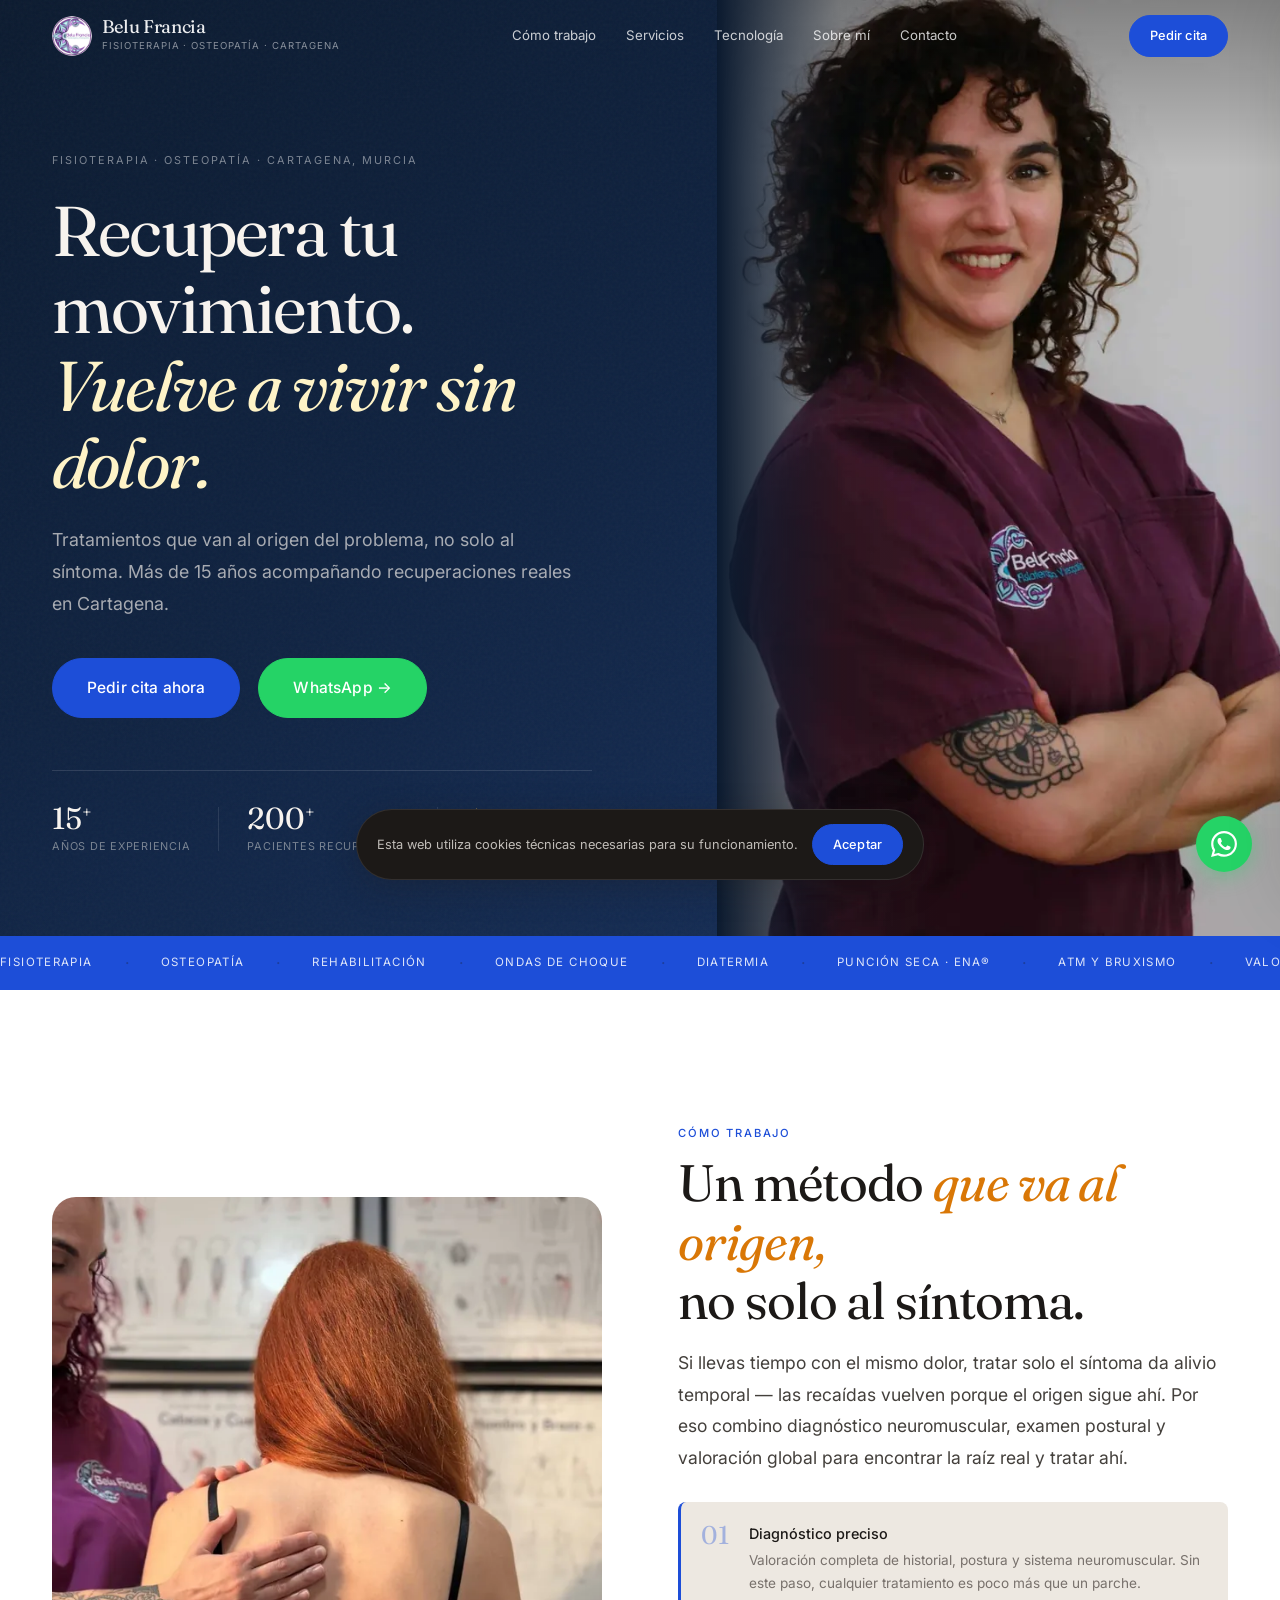
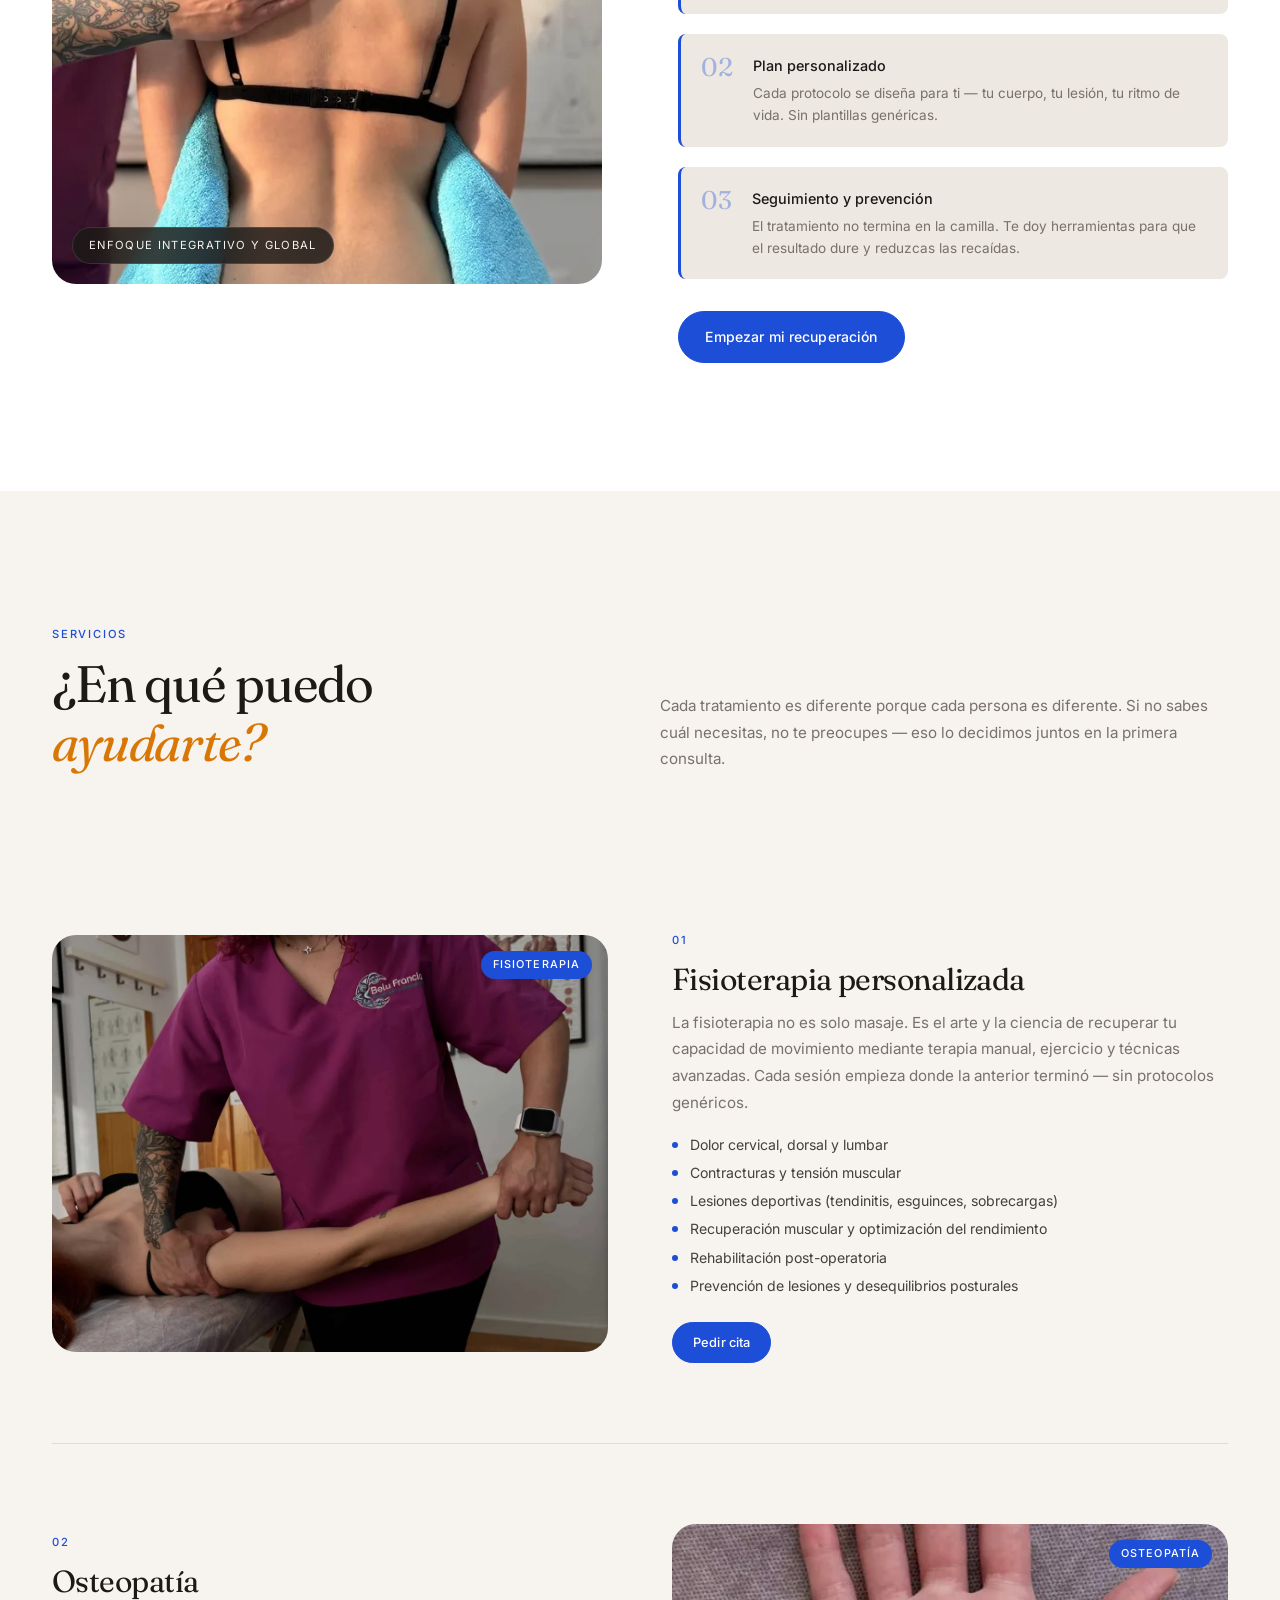
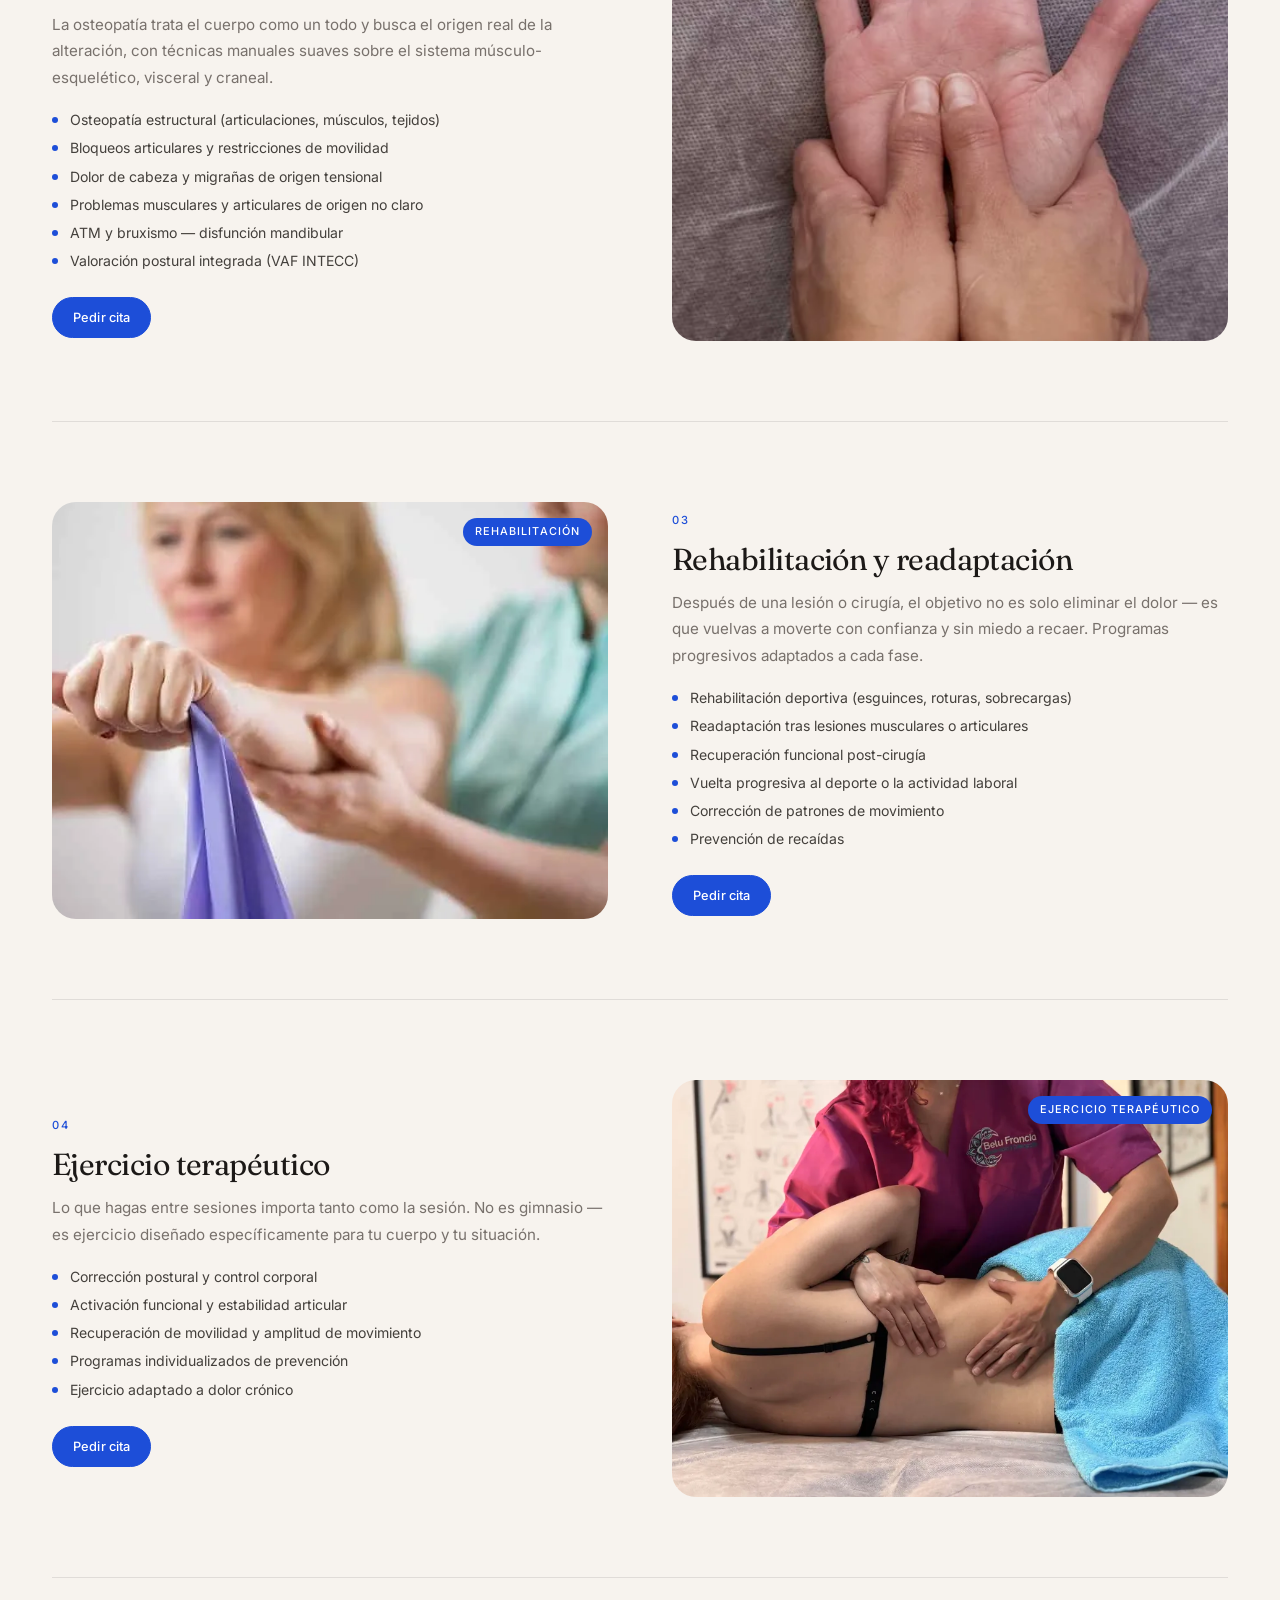
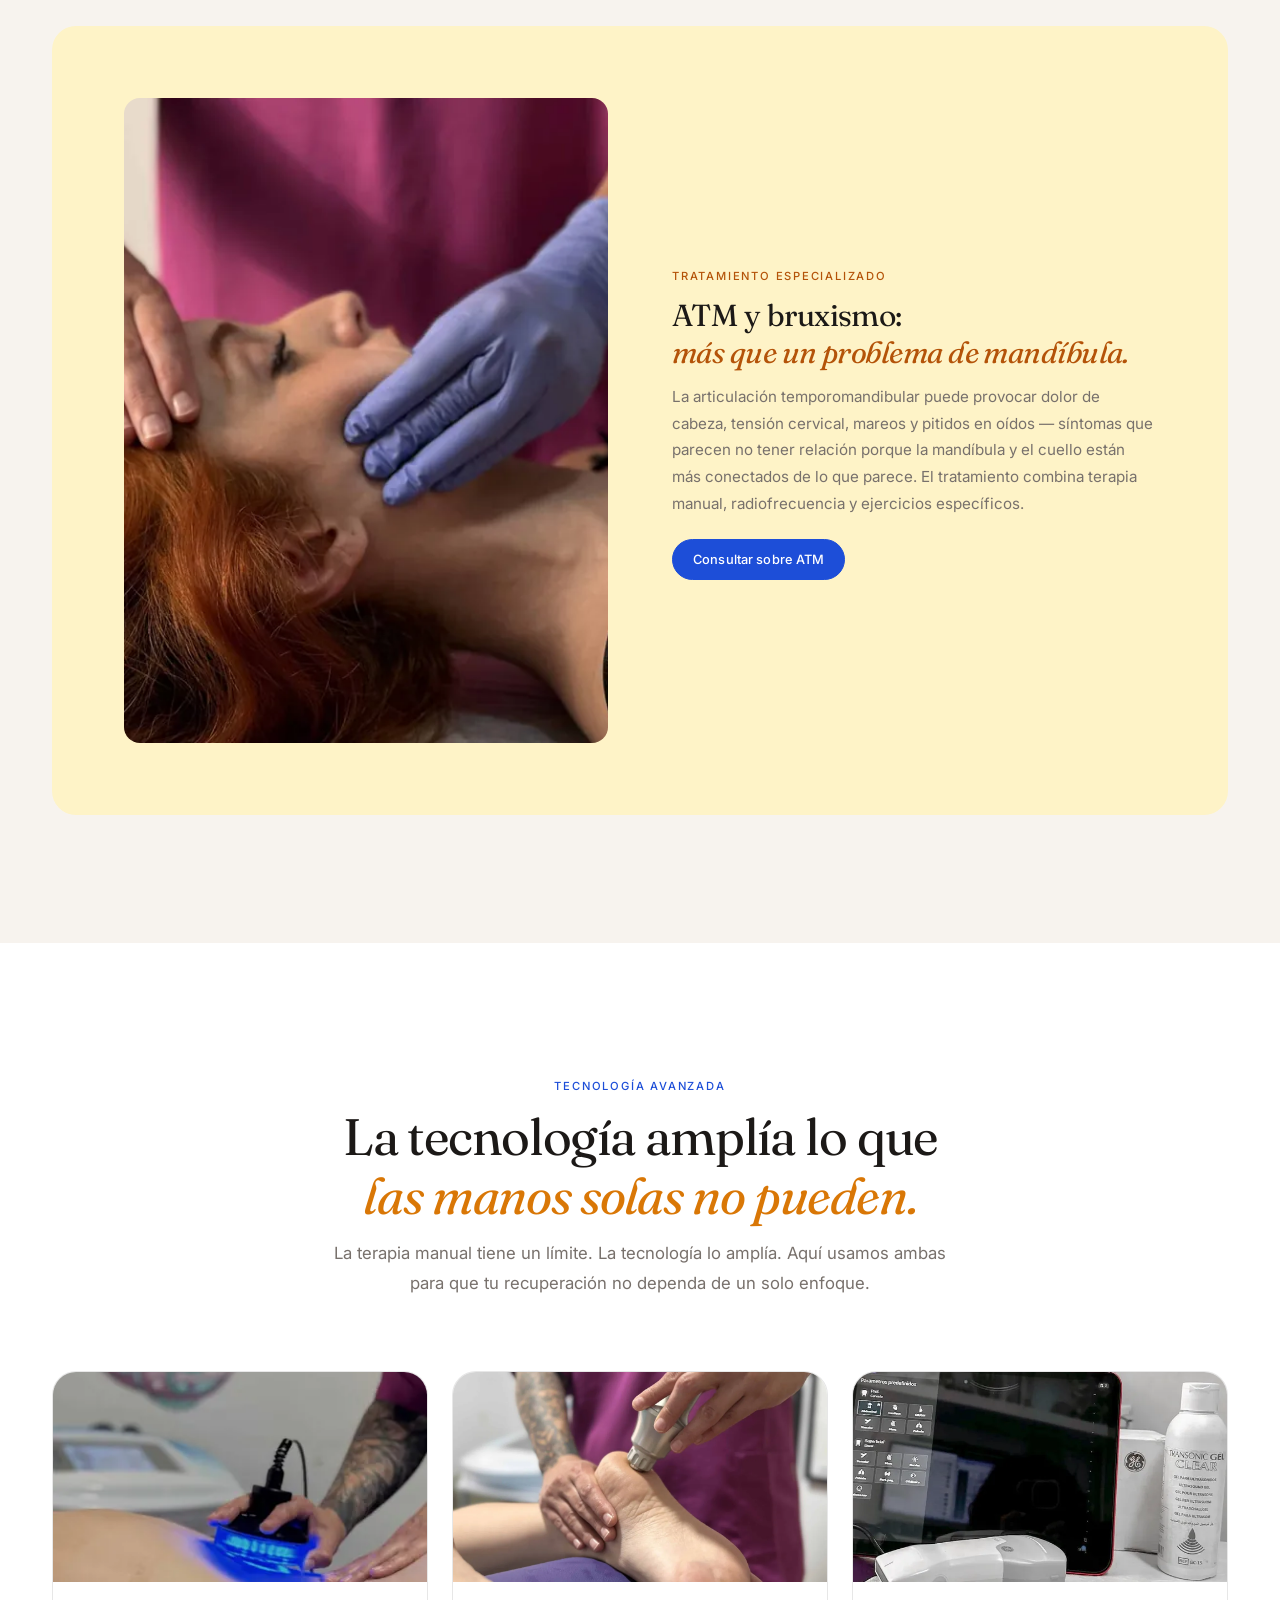
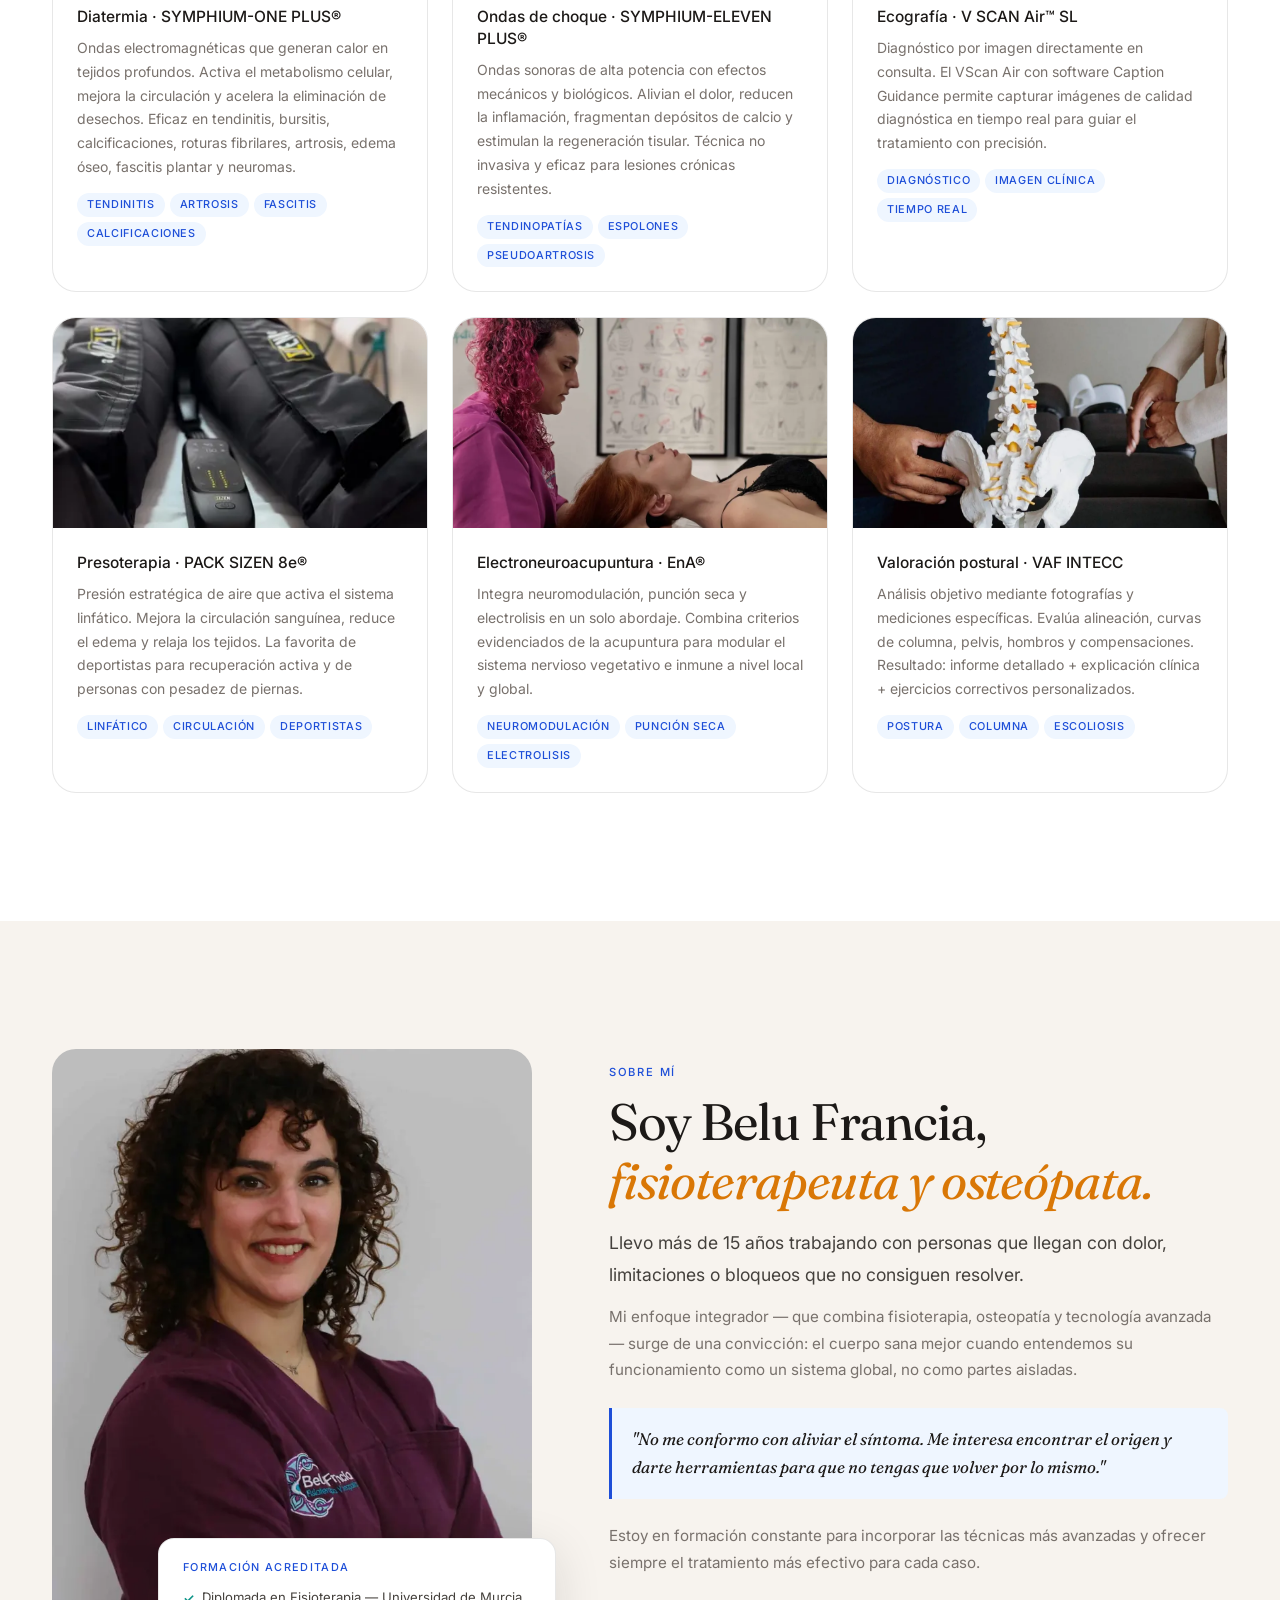
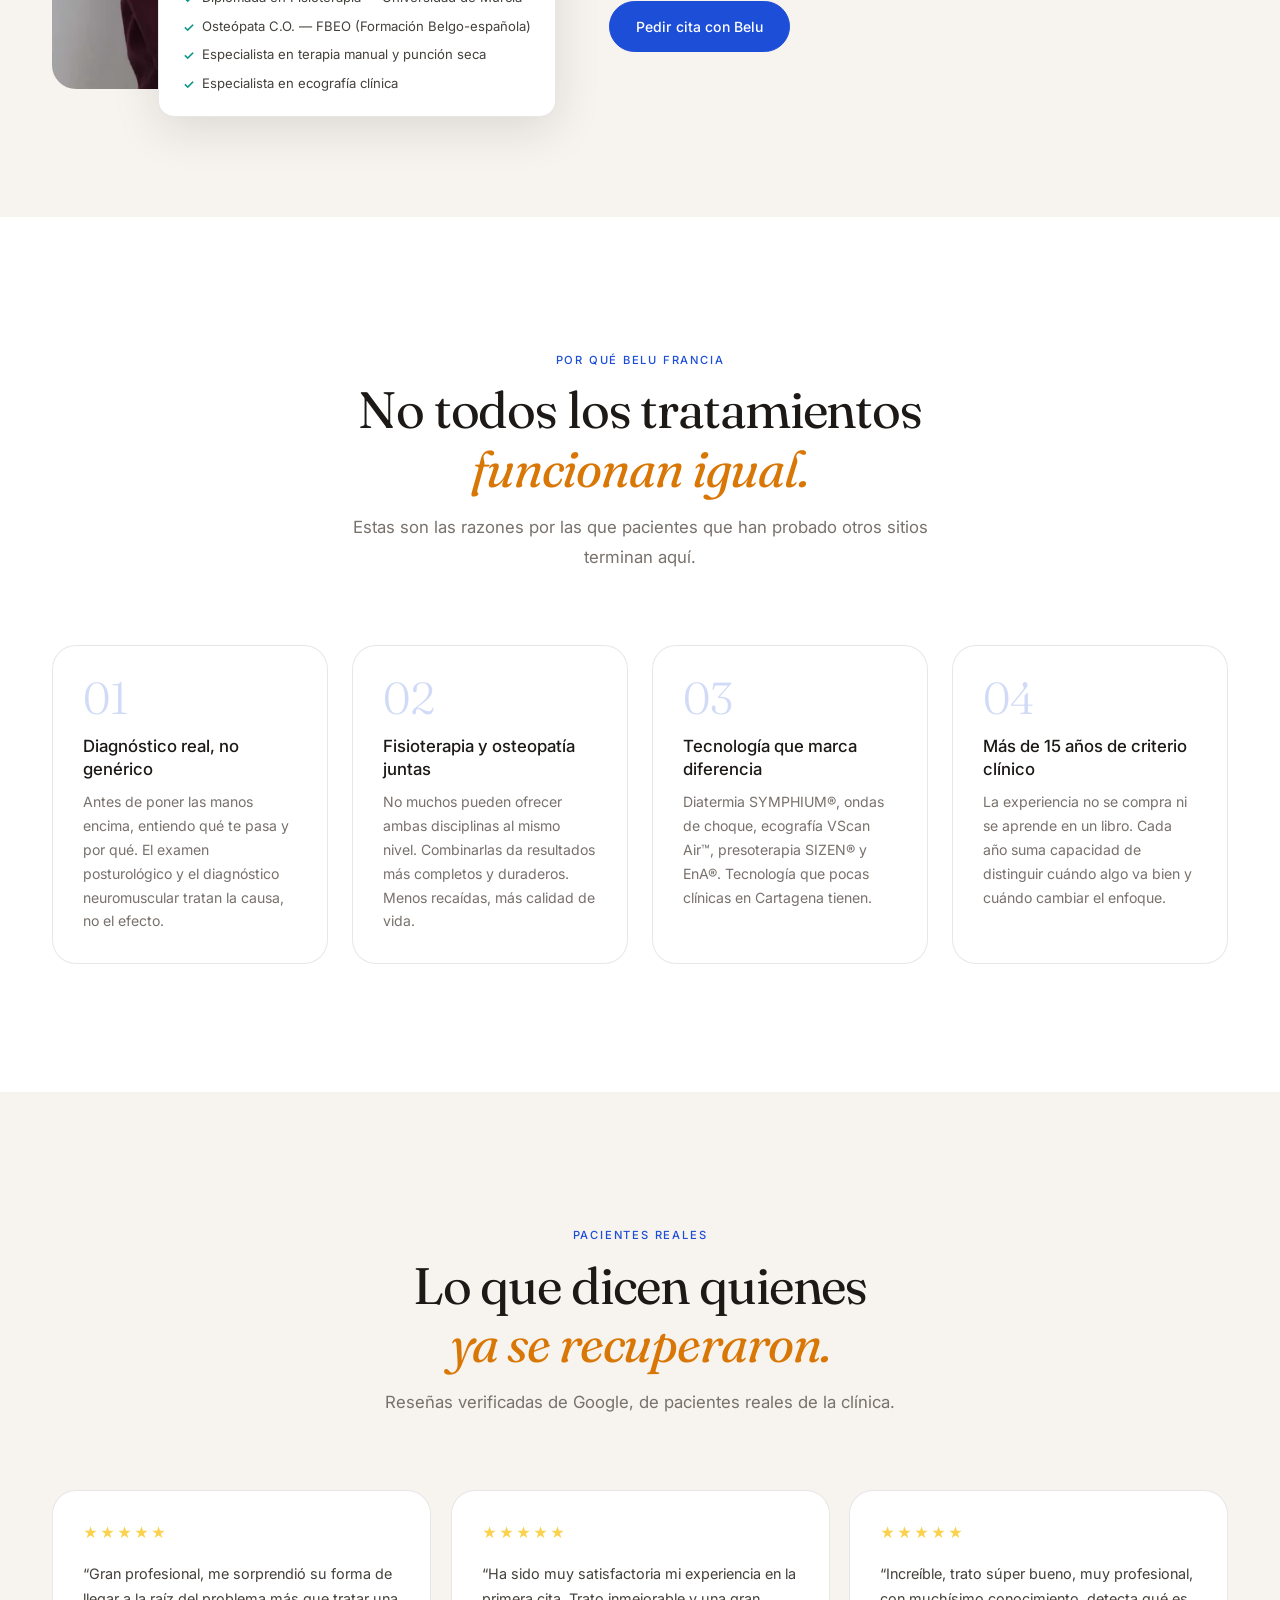
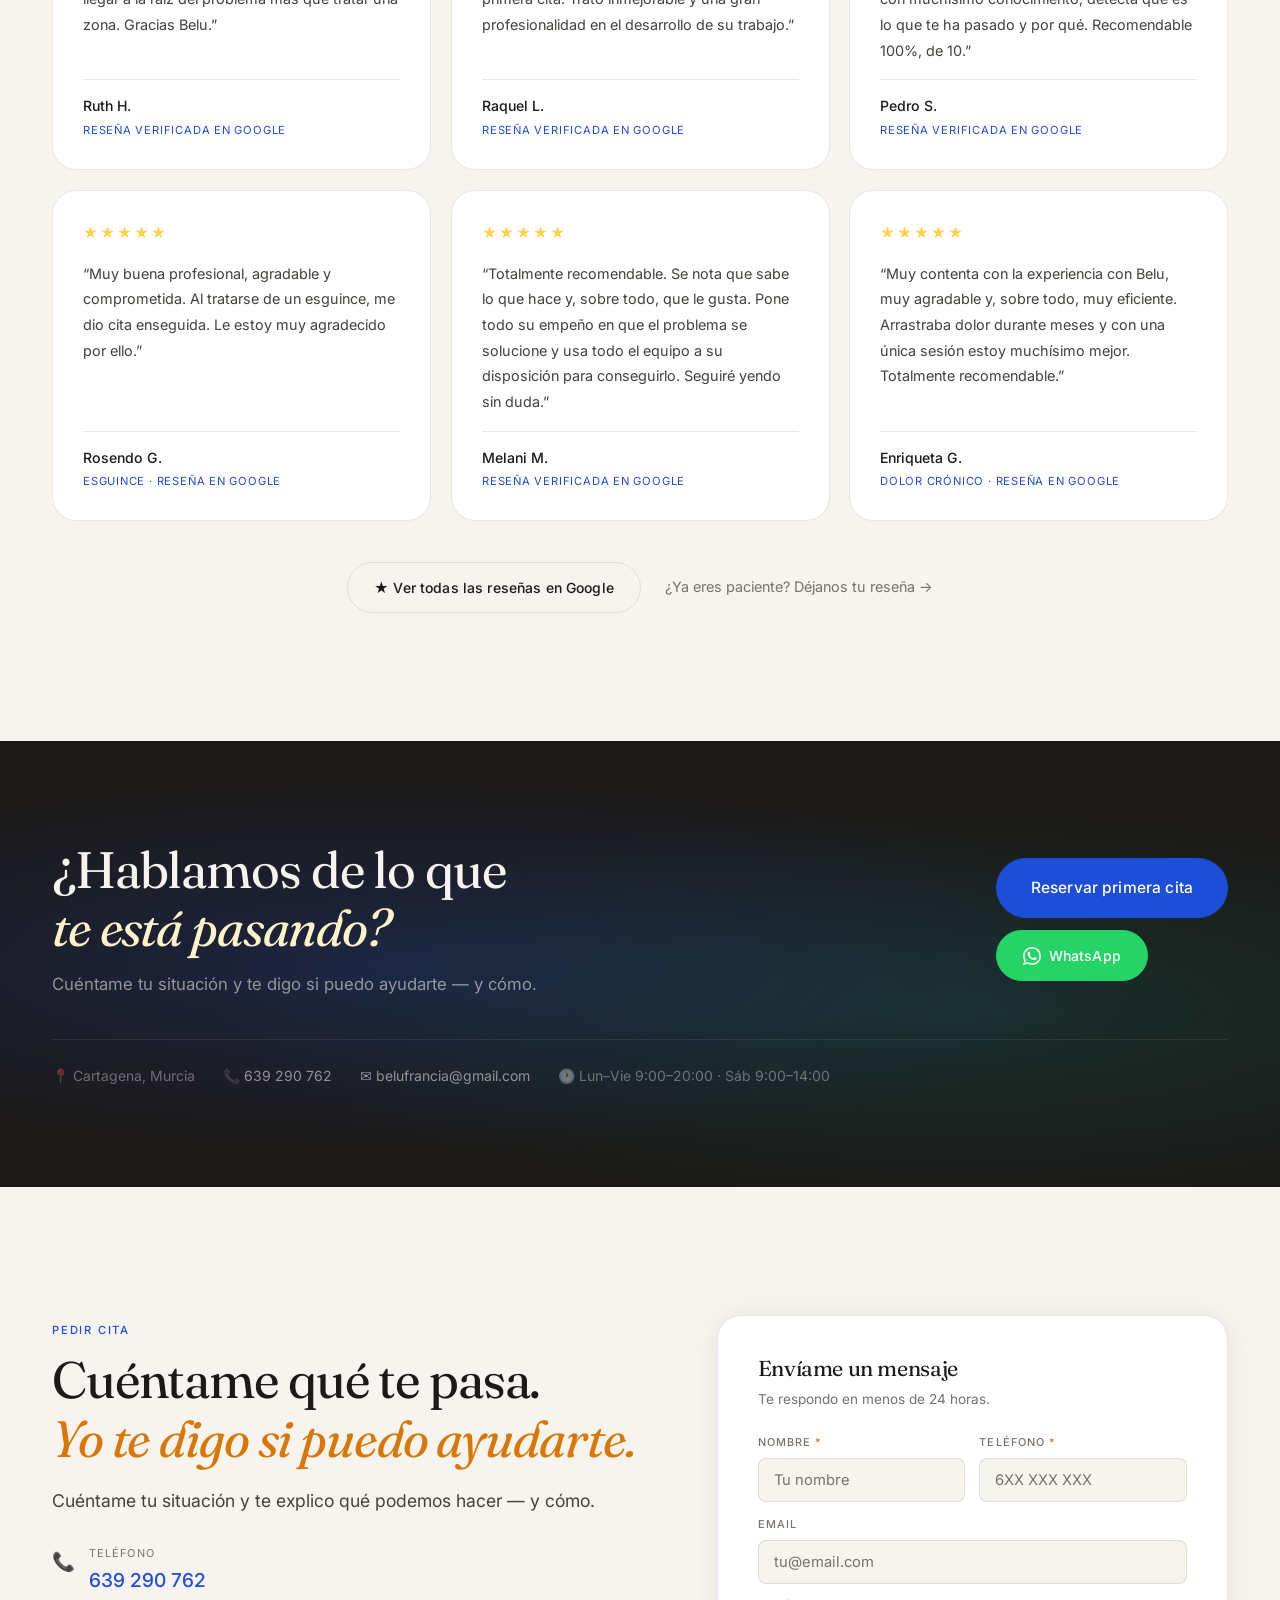
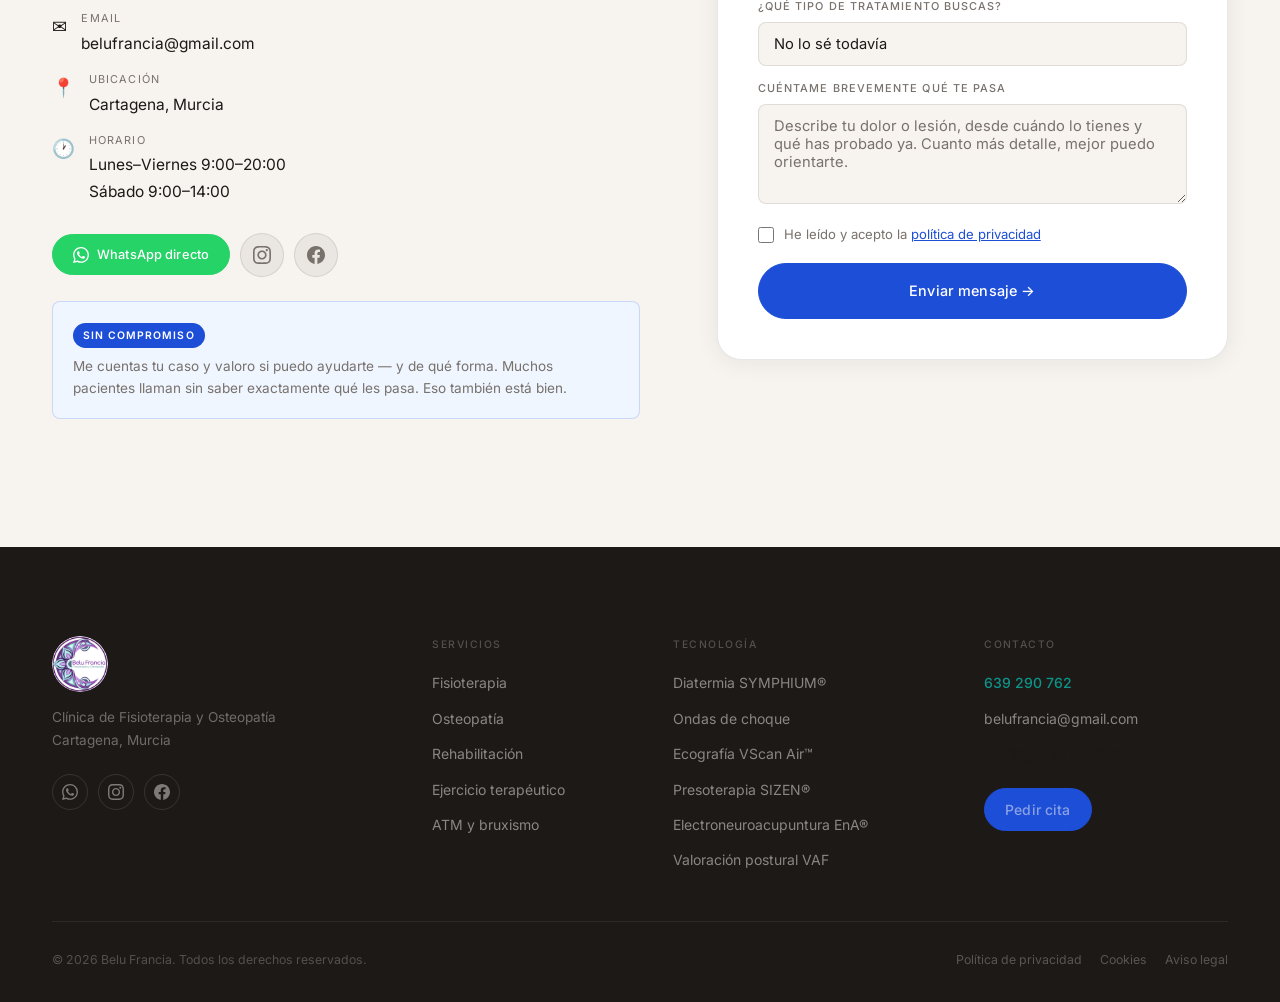
<file: index.html>
<!DOCTYPE html>
<html lang="es">
<head>
  <meta charset="UTF-8"/>
  <meta name="viewport" content="width=device-width,initial-scale=1"/>
  <title>Belu Francia · Fisioterapia y Osteopatía en Cartagena</title>
  <meta name="description" content="Fisioterapia y osteopatía en Cartagena · +15 años de experiencia · Terapia manual, ondas de choque, diatermia y ecografía. Pide tu cita hoy."/>
  <meta name="robots" content="index,follow"/>
  <meta property="og:title" content="Belu Francia · Fisioterapia y Osteopatía en Cartagena"/>
  <meta property="og:description" content="Más de 15 años ayudando a personas a recuperar su movimiento. Fisioterapia, osteopatía y tecnología avanzada en Cartagena."/>
  <meta property="og:image" content="https://belufisio.com/wp-content/uploads/2024/12/Foto-5-11-24-17-03-16-scaled.jpg"/>
  <meta property="og:type" content="website"/>
  <meta property="og:url" content="https://belufisio.com/"/>
  <meta property="og:locale" content="es_ES"/>
  <meta name="twitter:card" content="summary_large_image"/>
  <link rel="canonical" href="https://belufisio.com/"/>
  <link rel="icon" href="assets/img/logo/favicon.png" type="image/png"/>

  <!-- Fonts -->
  <link rel="preconnect" href="https://fonts.googleapis.com"/>
  <link rel="preconnect" href="https://fonts.gstatic.com" crossorigin/>
  <link href="https://fonts.googleapis.com/css2?family=Fraunces:ital,opsz,wght@0,9..144,300;0,9..144,400;0,9..144,500;1,9..144,300;1,9..144,400;1,9..144,500&family=Inter:wght@300;400;500;600&display=swap" rel="stylesheet"/>

  <!-- Styles — cache busters obligatorios -->
  <link rel="stylesheet" href="css/main.css?v=20260629"/>
  <link rel="stylesheet" href="css/components.css?v=20260629"/>
  <link rel="stylesheet" href="css/animations.css?v=20260629"/>
  <link rel="preload" as="image" href="assets/img/sobre-mi/belu-principal.webp" fetchpriority="high"/>
  <script type="application/ld+json">
{
  "@context": "https://schema.org",
  "@graph": [
    {
      "@type": ["MedicalBusiness", "LocalBusiness"],
      "@id": "https://belufisio.com/#negocio",
      "name": "Belu Francia Fisioterapia y Osteopatía",
      "url": "https://belufisio.com",
      "telephone": "+34639290762",
      "email": "belufrancia@gmail.com",
      "priceRange": "€€",
      "address": {
        "@type": "PostalAddress",
        "addressLocality": "Cartagena",
        "addressRegion": "Murcia",
        "addressCountry": "ES"
      },
      "openingHoursSpecification": [
        {
          "@type": "OpeningHoursSpecification",
          "dayOfWeek": ["Monday","Tuesday","Wednesday","Thursday","Friday"],
          "opens": "09:00",
          "closes": "20:00"
        },
        {
          "@type": "OpeningHoursSpecification",
          "dayOfWeek": ["Saturday"],
          "opens": "09:00",
          "closes": "14:00"
        }
      ],
      "sameAs": [
        "https://www.instagram.com/belufisio/",
        "https://www.facebook.com/belufisio/"
      ],
      "aggregateRating": {
        "@type": "AggregateRating",
        "ratingValue": "5.0",
        "bestRating": "5",
        "ratingCount": "6"
      },
      "hasOfferCatalog": {
        "@type": "OfferCatalog",
        "name": "Servicios de fisioterapia y osteopatía",
        "itemListElement": [
          {
            "@type": "Offer",
            "itemOffered": {
              "@type": "Service",
              "name": "Fisioterapia personalizada",
              "description": "Terapia manual, ejercicio terapéutico y técnicas avanzadas para dolor cervical, lumbar, lesiones deportivas y rehabilitación post-operatoria."
            }
          },
          {
            "@type": "Offer",
            "itemOffered": {
              "@type": "Service",
              "name": "Osteopatía",
              "description": "Técnicas manuales para el sistema músculo-esquelético, visceral y craneal. Bloqueos articulares, migrañas, ATM y valoración postural."
            }
          },
          {
            "@type": "Offer",
            "itemOffered": {
              "@type": "Service",
              "name": "Rehabilitación y readaptación",
              "description": "Recuperación funcional tras lesión o cirugía. Rehabilitación deportiva, readaptación muscular y vuelta progresiva al deporte."
            }
          },
          {
            "@type": "Offer",
            "itemOffered": {
              "@type": "Service",
              "name": "Ejercicio terapéutico",
              "description": "Programas individualizados de corrección postural, activación funcional y prevención de lesiones adaptados a cada paciente."
            }
          },
          {
            "@type": "Offer",
            "itemOffered": {
              "@type": "Service",
              "name": "Tratamiento de ATM y bruxismo",
              "description": "Terapia manual, radiofrecuencia y ejercicios específicos para la articulación temporomandibular. Dolor de cabeza, tensión cervical y pitidos en oídos."
            }
          }
        ]
      }
    },
    {
      "@type": "Person",
      "name": "Belu Francia",
      "jobTitle": "Fisioterapeuta y Osteópata",
      "worksFor": {"@id": "https://belufisio.com/#negocio"},
      "hasCredential": [
        "Diplomada en Fisioterapia — Universidad de Murcia",
        "Osteópata C.O. — FBEO",
        "Especialista en ecografía clínica"
      ]
    }
  ]
}
</script>
</head>
<body>

<a href="#hero" class="skip-link">Saltar al contenido principal</a>

<!-- ═══ NAVEGACIÓN ════════════════════════════════════════════ -->
<header class="nav" id="mainNav" role="banner">
  <div class="nav-inner">
    <a href="index.html" class="nav-logo" aria-label="Belu Francia — Inicio">
      <img src="assets/img/logo/logo-nav.webp" alt="" class="nav-logo-mark" width="40" height="40">
      <span class="nav-logo-text">
        <span class="nav-logo-name">Belu Francia</span>
        <span class="nav-logo-tag">Fisioterapia · Osteopatía · Cartagena</span>
      </span>
    </a>
    <nav class="nav-links" aria-label="Principal">
      <a href="#metodo"     class="nav-link">Cómo trabajo</a>
      <a href="#servicios"  class="nav-link">Servicios</a>
      <a href="#tecnologia" class="nav-link">Tecnología</a>
      <a href="#sobre-mi"   class="nav-link">Sobre mí</a>
      <a href="#contacto"   class="nav-link">Contacto</a>
    </nav>
    <a href="#contacto" class="btn btn-primary btn-sm nav-cta">Pedir cita</a>
    <button class="nav-burger" id="navBurger"
            aria-label="Abrir menú" aria-expanded="false" aria-controls="mobileMenu">
      <span></span><span></span><span></span>
    </button>
  </div>
</header>

<!-- Mobile menu -->
<div class="mobile-overlay" id="mobileOverlay"></div>
<nav class="mobile-menu" id="mobileMenu" aria-hidden="true" aria-label="Menú principal">
  <a href="#metodo"     class="mobile-link">Cómo trabajo</a>
  <a href="#servicios"  class="mobile-link">Servicios</a>
  <a href="#tecnologia" class="mobile-link">Tecnología</a>
  <a href="#sobre-mi"   class="mobile-link">Sobre mí</a>
  <a href="#contacto"   class="mobile-link">Contacto</a>
  <div class="mobile-cta">
    <a href="#contacto" class="btn btn-primary">Pedir cita →</a>
  </div>
  <div class="mobile-contact">
    <a href="tel:639290762">639 290 762</a>
    <a href="mailto:belufrancia@gmail.com">belufrancia@gmail.com</a>
  </div>
</nav>

<!-- ═══ HERO ══════════════════════════════════════════════════ -->
<section class="hero" id="hero" aria-label="Presentación principal">

  <!-- Panel izquierdo: texto sobre fondo oscuro -->
  <div class="hero-left">
    <div class="hero-content">
      <span class="hero-eyebrow">Fisioterapia · Osteopatía · Cartagena, Murcia</span>
      <h1 class="hero-title">
        Recupera tu movimiento.<br>
        <em>Vuelve a vivir sin dolor.</em>
      </h1>
      <p class="hero-subtitle">
        Tratamientos que van al origen del problema, no solo al síntoma.
        Más de 15 años acompañando recuperaciones reales en Cartagena.
      </p>
      <div class="hero-actions">
        <a href="#contacto" class="btn btn-primary btn-lg">Pedir cita ahora</a>
        <a href="https://wa.me/message/27PLZRZVNFRQN1" class="btn btn-whatsapp btn-lg" target="_blank" rel="noopener noreferrer">WhatsApp →</a>
      </div>
      <div class="hero-trust">
        <div class="trust-stat">
          <span class="trust-num"><span data-count="15">15</span><sup>+</sup></span>
          <span class="trust-label">años de experiencia</span>
        </div>
        <div class="trust-divider" aria-hidden="true"></div>
        <div class="trust-stat">
          <span class="trust-num"><span data-count="200">200</span><sup>+</sup></span>
          <span class="trust-label">pacientes recuperados</span>
        </div>
        <div class="trust-divider" aria-hidden="true"></div>
        <div class="trust-stat">
          <span class="trust-star">★ 5.0</span>
          <span class="trust-label">Google Reviews</span>
        </div>
      </div>
    </div>
  </div>

  <!-- Panel derecho: retrato de Belu -->
  <div class="hero-right">
    <img
      src="assets/img/sobre-mi/belu-principal.webp"
      alt="Belu Francia, fisioterapeuta y osteópata en Cartagena"
      loading="eager"
      fetchpriority="high"
      width="854"
      height="1280"
    />
  </div>

</section>

<!-- ═══ TICKER ════════════════════════════════════════════════ -->
<div class="ticker-wrap" aria-hidden="true">
  <div class="ticker-track">
    <span class="ticker-item">Fisioterapia</span><span class="ticker-dot">·</span>
    <span class="ticker-item">Osteopatía</span><span class="ticker-dot">·</span>
    <span class="ticker-item">Rehabilitación</span><span class="ticker-dot">·</span>
    <span class="ticker-item">Ondas de choque</span><span class="ticker-dot">·</span>
    <span class="ticker-item">Diatermia</span><span class="ticker-dot">·</span>
    <span class="ticker-item">Punción seca · EnA®</span><span class="ticker-dot">·</span>
    <span class="ticker-item">ATM y Bruxismo</span><span class="ticker-dot">·</span>
    <span class="ticker-item">Valoración postural VAF</span><span class="ticker-dot">·</span>
    <span class="ticker-item">Ejercicio terapéutico</span><span class="ticker-dot">·</span>
    <span class="ticker-item">Presoterapia</span><span class="ticker-dot">·</span>
    <span class="ticker-item">Ecografía VScan Air™</span><span class="ticker-dot">·</span>
    <span class="ticker-item">Cartagena, Murcia</span><span class="ticker-dot">·</span>
    <!-- Duplicado para loop infinito -->
    <span class="ticker-item">Fisioterapia</span><span class="ticker-dot">·</span>
    <span class="ticker-item">Osteopatía</span><span class="ticker-dot">·</span>
    <span class="ticker-item">Rehabilitación</span><span class="ticker-dot">·</span>
    <span class="ticker-item">Ondas de choque</span><span class="ticker-dot">·</span>
    <span class="ticker-item">Diatermia</span><span class="ticker-dot">·</span>
    <span class="ticker-item">Punción seca · EnA®</span><span class="ticker-dot">·</span>
    <span class="ticker-item">ATM y Bruxismo</span><span class="ticker-dot">·</span>
    <span class="ticker-item">Valoración postural VAF</span><span class="ticker-dot">·</span>
    <span class="ticker-item">Ejercicio terapéutico</span><span class="ticker-dot">·</span>
    <span class="ticker-item">Presoterapia</span><span class="ticker-dot">·</span>
    <span class="ticker-item">Ecografía VScan Air™</span><span class="ticker-dot">·</span>
    <span class="ticker-item">Cartagena, Murcia</span><span class="ticker-dot">·</span>
  </div>
</div>

<!-- ═══ MÉTODO ════════════════════════════════════════════════ -->
<section class="section bg-paper" id="metodo">
  <div class="container">
    <div style="display:grid;grid-template-columns:1fr 1fr;gap:clamp(36px,6vw,96px);align-items:center">
      <div class="r-l" style="border-radius:var(--r-lg);overflow:hidden;aspect-ratio:4/5;position:relative">
        <img
          src="assets/img/metodo/metodo-1.webp"
          alt="Belu Francia realizando valoración posturológica a paciente"
          style="width:100%;height:100%;object-fit:cover;transition:transform .55s var(--ease-out)"
          loading="lazy"
        />
        <div style="position:absolute;bottom:20px;left:20px;background:rgba(28,25,23,.82);backdrop-filter:blur(8px);color:#F7F3EE;font-size:.7rem;text-transform:uppercase;letter-spacing:.12em;padding:8px 16px;border-radius:100px;border:1px solid rgba(255,255,255,.12)">
          Enfoque integrativo y global
        </div>
      </div>
      <div class="r-r">
        <span class="eyebrow">Cómo trabajo</span>
        <h2>Un método <em>que va al origen,</em><br>no solo al síntoma.</h2>
        <p class="text-lg" style="margin-top:16px">
          Si llevas tiempo con el mismo dolor, tratar solo el síntoma da alivio temporal — las recaídas vuelven porque el origen sigue ahí. Por eso combino diagnóstico neuromuscular, examen postural y valoración global para encontrar la raíz real y tratar ahí.
        </p>
        <div class="metodo-steps" style="display:flex;flex-direction:column;gap:20px;margin:28px 0 32px">
          <div class="metodo-step">
            <span class="step-num">01</span>
            <div>
              <p class="step-title">Diagnóstico preciso</p>
              <p class="step-desc">Valoración completa de historial, postura y sistema neuromuscular. Sin este paso, cualquier tratamiento es poco más que un parche.</p>
            </div>
          </div>
          <div class="metodo-step">
            <span class="step-num">02</span>
            <div>
              <p class="step-title">Plan personalizado</p>
              <p class="step-desc">Cada protocolo se diseña para ti — tu cuerpo, tu lesión, tu ritmo de vida. Sin plantillas genéricas.</p>
            </div>
          </div>
          <div class="metodo-step">
            <span class="step-num">03</span>
            <div>
              <p class="step-title">Seguimiento y prevención</p>
              <p class="step-desc">El tratamiento no termina en la camilla. Te doy herramientas para que el resultado dure y reduzcas las recaídas.</p>
            </div>
          </div>
        </div>
        <a href="#contacto" class="btn btn-primary">Empezar mi recuperación</a>
      </div>
    </div>
  </div>
</section>

<!-- ═══ SERVICIOS ═════════════════════════════════════════════ -->
<section class="section" id="servicios">
  <div class="container">
    <div class="section-header r-up" style="display:grid;grid-template-columns:1fr 1fr;gap:40px;align-items:end;margin-bottom:clamp(44px,6vw,72px)">
      <div>
        <span class="eyebrow">Servicios</span>
        <h2>¿En qué puedo<br><em>ayudarte?</em></h2>
      </div>
      <p class="text-md">
        Cada tratamiento es diferente porque cada persona es diferente. Si no sabes cuál necesitas, no te preocupes — eso lo decidimos juntos en la primera consulta.
      </p>
    </div>

    <!-- FISIOTERAPIA -->
    <div class="serv-block" id="fisioterapia">
      <div class="serv-media r-l">
        <img
          src="assets/img/servicios/fisioterapia.webp"
          alt="Fisioterapia manual — tratamiento de contracturas y dolor en Cartagena"
          loading="lazy"
        />
        <span class="serv-badge">Fisioterapia</span>
      </div>
      <div class="serv-content r-r">
        <span class="eyebrow">01</span>
        <h3>Fisioterapia personalizada</h3>
        <p class="text-md" style="margin:12px 0">
          La fisioterapia no es solo masaje. Es el arte y la ciencia de recuperar tu capacidad de movimiento mediante terapia manual, ejercicio y técnicas avanzadas. Cada sesión empieza donde la anterior terminó — sin protocolos genéricos.
        </p>
        <ul class="serv-lista">
          <li>Dolor cervical, dorsal y lumbar</li>
          <li>Contracturas y tensión muscular</li>
          <li>Lesiones deportivas (tendinitis, esguinces, sobrecargas)</li>
          <li>Recuperación muscular y optimización del rendimiento</li>
          <li>Rehabilitación post-operatoria</li>
          <li>Prevención de lesiones y desequilibrios posturales</li>
        </ul>
        <a href="#contacto" class="btn btn-primary btn-sm">Pedir cita</a>
      </div>
    </div>

    <!-- OSTEOPATÍA -->
    <div class="serv-block reverse" id="osteopatia">
      <div class="serv-media r-r">
        <img
          src="assets/img/servicios/osteopatia.webp"
          alt="Osteopatía — tratamiento manual global del cuerpo en Cartagena"
          loading="lazy"
        />
        <span class="serv-badge">Osteopatía</span>
      </div>
      <div class="serv-content r-l">
        <span class="eyebrow">02</span>
        <h3>Osteopatía</h3>
        <p class="text-md" style="margin:12px 0">
          La osteopatía trata el cuerpo como un todo y busca el origen real de la alteración, con técnicas manuales suaves sobre el sistema músculo-esquelético, visceral y craneal.
        </p>
        <ul class="serv-lista">
          <li>Osteopatía estructural (articulaciones, músculos, tejidos)</li>
          <li>Bloqueos articulares y restricciones de movilidad</li>
          <li>Dolor de cabeza y migrañas de origen tensional</li>
          <li>Problemas musculares y articulares de origen no claro</li>
          <li>ATM y bruxismo — disfunción mandibular</li>
          <li>Valoración postural integrada (VAF INTECC)</li>
        </ul>
        <a href="#contacto" class="btn btn-primary btn-sm">Pedir cita</a>
      </div>
    </div>

    <!-- REHABILITACIÓN -->
    <div class="serv-block" id="rehabilitacion">
      <div class="serv-media r-l">
        <img
          src="assets/img/servicios/rehabilitacion.webp"
          alt="Rehabilitación deportiva y readaptación funcional — Belu Francia"
          loading="lazy"
        />
        <span class="serv-badge">Rehabilitación</span>
      </div>
      <div class="serv-content r-r">
        <span class="eyebrow">03</span>
        <h3>Rehabilitación y readaptación</h3>
        <p class="text-md" style="margin:12px 0">
          Después de una lesión o cirugía, el objetivo no es solo eliminar el dolor — es que vuelvas a moverte con confianza y sin miedo a recaer. Programas progresivos adaptados a cada fase.
        </p>
        <ul class="serv-lista">
          <li>Rehabilitación deportiva (esguinces, roturas, sobrecargas)</li>
          <li>Readaptación tras lesiones musculares o articulares</li>
          <li>Recuperación funcional post-cirugía</li>
          <li>Vuelta progresiva al deporte o la actividad laboral</li>
          <li>Corrección de patrones de movimiento</li>
          <li>Prevención de recaídas</li>
        </ul>
        <a href="#contacto" class="btn btn-primary btn-sm">Pedir cita</a>
      </div>
    </div>

    <!-- EJERCICIO TERAPÉUTICO -->
    <div class="serv-block reverse" id="ejercicio">
      <div class="serv-media r-r">
        <img
          src="assets/img/servicios/ejercicio.webp"
          alt="Ejercicio terapéutico — activación funcional y control postural"
          loading="lazy"
        />
        <span class="serv-badge">Ejercicio terapéutico</span>
      </div>
      <div class="serv-content r-l">
        <span class="eyebrow">04</span>
        <h3>Ejercicio terapéutico</h3>
        <p class="text-md" style="margin:12px 0">
          Lo que hagas entre sesiones importa tanto como la sesión. No es gimnasio — es ejercicio diseñado específicamente para tu cuerpo y tu situación.
        </p>
        <ul class="serv-lista">
          <li>Corrección postural y control corporal</li>
          <li>Activación funcional y estabilidad articular</li>
          <li>Recuperación de movilidad y amplitud de movimiento</li>
          <li>Programas individualizados de prevención</li>
          <li>Ejercicio adaptado a dolor crónico</li>
        </ul>
        <a href="#contacto" class="btn btn-primary btn-sm">Pedir cita</a>
      </div>
    </div>

    <!-- ATM HIGHLIGHT -->
    <div class="atm-wrap r-up" id="atm">
      <div class="atm-media">
        <img
          src="assets/img/servicios/atm.webp"
          alt="Tratamiento especializado de ATM y bruxismo — Belu Francia"
          loading="lazy"
        />
      </div>
      <div class="atm-content">
        <span class="eyebrow eyebrow-tierra">Tratamiento especializado</span>
        <h3>ATM y bruxismo:<br><em>más que un problema de mandíbula.</em></h3>
        <p class="text-md" style="margin:14px 0 22px">
          La articulación temporomandibular puede provocar dolor de cabeza, tensión cervical, mareos y pitidos en oídos — síntomas que parecen no tener relación porque la mandíbula y el cuello están más conectados de lo que parece. El tratamiento combina terapia manual, radiofrecuencia y ejercicios específicos.
        </p>
        <a href="#contacto" class="btn btn-primary btn-sm">Consultar sobre ATM</a>
      </div>
    </div>
  </div>
</section>

<!-- ═══ TECNOLOGÍA ════════════════════════════════════════════ -->
<section class="section bg-paper" id="tecnologia">
  <div class="container">
    <div class="section-header centered r-up">
      <span class="eyebrow">Tecnología avanzada</span>
      <h2>La tecnología amplía lo que<br><em>las manos solas no pueden.</em></h2>
      <p class="section-desc">La terapia manual tiene un límite. La tecnología lo amplía. Aquí usamos ambas para que tu recuperación no dependa de un solo enfoque.</p>
    </div>
    <div class="tec-grid" style="display:grid;grid-template-columns:repeat(auto-fill,minmax(340px,1fr));gap:24px">

      <div class="tec-card r-up">
        <div class="tec-img">
          <img src="assets/img/tecnologia/diatermia.webp"
               alt="Diatermia SYMPHIUM-ONE PLUS — tecaterapia para tejidos profundos" loading="lazy"/>
        </div>
        <div class="tec-body">
          <h4>Diatermia · SYMPHIUM-ONE PLUS®</h4>
          <p>Ondas electromagnéticas que generan calor en tejidos profundos. Activa el metabolismo celular, mejora la circulación y acelera la eliminación de desechos. Eficaz en tendinitis, bursitis, calcificaciones, roturas fibrilares, artrosis, edema óseo, fascitis plantar y neuromas.</p>
          <div class="tec-pills">
            <span class="tec-pill">Tendinitis</span>
            <span class="tec-pill">Artrosis</span>
            <span class="tec-pill">Fascitis</span>
            <span class="tec-pill">Calcificaciones</span>
          </div>
        </div>
      </div>

      <div class="tec-card r-up">
        <div class="tec-img">
          <img src="assets/img/tecnologia/ondas-choque.webp"
               alt="Ondas de choque SYMPHIUM-ELEVEN PLUS — tratamiento de tendinopatías" loading="lazy"/>
        </div>
        <div class="tec-body">
          <h4>Ondas de choque · SYMPHIUM-ELEVEN PLUS®</h4>
          <p>Ondas sonoras de alta potencia con efectos mecánicos y biológicos. Alivian el dolor, reducen la inflamación, fragmentan depósitos de calcio y estimulan la regeneración tisular. Técnica no invasiva y eficaz para lesiones crónicas resistentes.</p>
          <div class="tec-pills">
            <span class="tec-pill">Tendinopatías</span>
            <span class="tec-pill">Espolones</span>
            <span class="tec-pill">Pseudoartrosis</span>
          </div>
        </div>
      </div>

      <div class="tec-card r-up">
        <div class="tec-img">
          <img src="assets/img/tecnologia/ecografia.webp"
               alt="Ecografía VScan Air SL — diagnóstico por imagen en fisioterapia" loading="lazy"/>
        </div>
        <div class="tec-body">
          <h4>Ecografía · V SCAN Air™ SL</h4>
          <p>Diagnóstico por imagen directamente en consulta. El VScan Air con software Caption Guidance permite capturar imágenes de calidad diagnóstica en tiempo real para guiar el tratamiento con precisión.</p>
          <div class="tec-pills">
            <span class="tec-pill">Diagnóstico</span>
            <span class="tec-pill">Imagen clínica</span>
            <span class="tec-pill">Tiempo real</span>
          </div>
        </div>
      </div>

      <div class="tec-card r-up">
        <div class="tec-img">
          <img src="assets/img/tecnologia/presoterapia.webp"
               alt="Presoterapia PACK SIZEN 8e — drenaje linfático y recuperación muscular" loading="lazy"/>
        </div>
        <div class="tec-body">
          <h4>Presoterapia · PACK SIZEN 8e®</h4>
          <p>Presión estratégica de aire que activa el sistema linfático. Mejora la circulación sanguínea, reduce el edema y relaja los tejidos. La favorita de deportistas para recuperación activa y de personas con pesadez de piernas.</p>
          <div class="tec-pills">
            <span class="tec-pill">Linfático</span>
            <span class="tec-pill">Circulación</span>
            <span class="tec-pill">Deportistas</span>
          </div>
        </div>
      </div>

      <div class="tec-card r-up">
        <div class="tec-img">
          <img src="assets/img/tecnologia/ena.webp"
               alt="Electroneuroacupuntura EnA — neuromodulación y punción seca avanzada" loading="lazy"/>
        </div>
        <div class="tec-body">
          <h4>Electroneuroacupuntura · EnA®</h4>
          <p>Integra neuromodulación, punción seca y electrolisis en un solo abordaje. Combina criterios evidenciados de la acupuntura para modular el sistema nervioso vegetativo e inmune a nivel local y global.</p>
          <div class="tec-pills">
            <span class="tec-pill">Neuromodulación</span>
            <span class="tec-pill">Punción seca</span>
            <span class="tec-pill">Electrolisis</span>
          </div>
        </div>
      </div>

      <div class="tec-card r-up">
        <div class="tec-img">
          <img src="assets/img/tecnologia/vaf.webp"
               alt="Valoración postural VAF INTECC — análisis de columna y postura" loading="lazy"/>
        </div>
        <div class="tec-body">
          <h4>Valoración postural · VAF INTECC</h4>
          <p>Análisis objetivo mediante fotografías y mediciones específicas. Evalúa alineación, curvas de columna, pelvis, hombros y compensaciones. Resultado: informe detallado + explicación clínica + ejercicios correctivos personalizados.</p>
          <div class="tec-pills">
            <span class="tec-pill">Postura</span>
            <span class="tec-pill">Columna</span>
            <span class="tec-pill">Escoliosis</span>
          </div>
        </div>
      </div>

    </div>
  </div>
</section>

<!-- ═══ SOBRE MÍ ═══════════════════════════════════════════════ -->
<section class="section" id="sobre-mi">
  <div class="container">
    <div style="display:grid;grid-template-columns:480px 1fr;gap:clamp(36px,6vw,96px);align-items:start">
      <div class="sobre-media-stack r-l">
        <div class="sobre-img-main">
          <img
            src="assets/img/sobre-mi/belu-principal.webp"
            alt="Belu Francia — fisioterapeuta y osteópata en Cartagena"
            loading="lazy"
          />
        </div>
        <div class="sobre-card">
          <div class="sobre-card-title">Formación acreditada</div>
          <ul>
            <li>Diplomada en Fisioterapia — Universidad de Murcia</li>
            <li>Osteópata C.O. — FBEO (Formación Belgo-española)</li>
            <li>Especialista en terapia manual y punción seca</li>
            <li>Especialista en ecografía clínica</li>
          </ul>
        </div>
      </div>
      <div class="r-r" style="padding-top:8px">
        <span class="eyebrow">Sobre mí</span>
        <h2>Soy Belu Francia,<br><em>fisioterapeuta y osteópata.</em></h2>
        <p class="text-lg" style="margin-top:16px">
          Llevo más de 15 años trabajando con personas que llegan con dolor, limitaciones o bloqueos que no consiguen resolver.
        </p>
        <p class="text-md" style="margin:14px 0">
          Mi enfoque integrador — que combina fisioterapia, osteopatía y tecnología avanzada — surge de una convicción: el cuerpo sana mejor cuando entendemos su funcionamiento como un sistema global, no como partes aisladas.
        </p>
        <blockquote class="sobre-quote">
          "No me conformo con aliviar el síntoma. Me interesa encontrar el origen y darte herramientas para que no tengas que volver por lo mismo."
        </blockquote>
        <p class="text-md">
          Estoy en formación constante para incorporar las técnicas más avanzadas y ofrecer siempre el tratamiento más efectivo para cada caso.
        </p>
        <a href="#contacto" class="btn btn-primary" style="margin-top:24px">Pedir cita con Belu</a>
      </div>
    </div>
  </div>
</section>

<!-- ═══ POR QUÉ ════════════════════════════════════════════════ -->
<section class="section bg-paper">
  <div class="container">
    <div class="section-header centered r-up">
      <span class="eyebrow">Por qué Belu Francia</span>
      <h2>No todos los tratamientos<br><em>funcionan igual.</em></h2>
      <p class="section-desc">Estas son las razones por las que pacientes que han probado otros sitios terminan aquí.</p>
    </div>
    <div class="porque-grid" style="display:grid;grid-template-columns:repeat(auto-fill,minmax(240px,1fr));gap:24px">
      <div class="porque-card r-up">
        <div class="porque-num">01</div>
        <h4>Diagnóstico real, no genérico</h4>
        <p>Antes de poner las manos encima, entiendo qué te pasa y por qué. El examen posturológico y el diagnóstico neuromuscular tratan la causa, no el efecto.</p>
      </div>
      <div class="porque-card r-up">
        <div class="porque-num">02</div>
        <h4>Fisioterapia y osteopatía juntas</h4>
        <p>No muchos pueden ofrecer ambas disciplinas al mismo nivel. Combinarlas da resultados más completos y duraderos. Menos recaídas, más calidad de vida.</p>
      </div>
      <div class="porque-card r-up">
        <div class="porque-num">03</div>
        <h4>Tecnología que marca diferencia</h4>
        <p>Diatermia SYMPHIUM®, ondas de choque, ecografía VScan Air™, presoterapia SIZEN® y EnA®. Tecnología que pocas clínicas en Cartagena tienen.</p>
      </div>
      <div class="porque-card r-up">
        <div class="porque-num">04</div>
        <h4>Más de 15 años de criterio clínico</h4>
        <p>La experiencia no se compra ni se aprende en un libro. Cada año suma capacidad de distinguir cuándo algo va bien y cuándo cambiar el enfoque.</p>
      </div>
    </div>
  </div>
</section>

<!-- ═══ TESTIMONIOS ════════════════════════════════════════════ -->
<section class="section" id="testimonios">
  <div class="container">
    <div class="section-header centered r-up">
      <span class="eyebrow">Pacientes reales</span>
      <h2>Lo que dicen quienes<br><em>ya se recuperaron.</em></h2>
      <p class="section-desc">Reseñas verificadas de Google, de pacientes reales de la clínica.</p>
    </div>
    <div class="test-grid" style="display:grid;grid-template-columns:repeat(auto-fill,minmax(300px,1fr));gap:20px;margin-top:52px">

      <blockquote class="test-card r-up">
        <div class="test-stars">★★★★★</div>
        <p class="test-body">Gran profesional, me sorprendió su forma de llegar a la raíz del problema más que tratar una zona. Gracias Belu.</p>
        <footer class="test-foot">
          <span class="test-name">Ruth H.</span>
          <span class="test-tag">Reseña verificada en Google</span>
        </footer>
      </blockquote>

      <blockquote class="test-card r-up">
        <div class="test-stars">★★★★★</div>
        <p class="test-body">Ha sido muy satisfactoria mi experiencia en la primera cita. Trato inmejorable y una gran profesionalidad en el desarrollo de su trabajo.</p>
        <footer class="test-foot">
          <span class="test-name">Raquel L.</span>
          <span class="test-tag">Reseña verificada en Google</span>
        </footer>
      </blockquote>

      <blockquote class="test-card r-up">
        <div class="test-stars">★★★★★</div>
        <p class="test-body">Increíble, trato súper bueno, muy profesional, con muchísimo conocimiento, detecta qué es lo que te ha pasado y por qué. Recomendable 100%, de 10.</p>
        <footer class="test-foot">
          <span class="test-name">Pedro S.</span>
          <span class="test-tag">Reseña verificada en Google</span>
        </footer>
      </blockquote>

      <blockquote class="test-card r-up">
        <div class="test-stars">★★★★★</div>
        <p class="test-body">Muy buena profesional, agradable y comprometida. Al tratarse de un esguince, me dio cita enseguida. Le estoy muy agradecido por ello.</p>
        <footer class="test-foot">
          <span class="test-name">Rosendo G.</span>
          <span class="test-tag">Esguince · Reseña en Google</span>
        </footer>
      </blockquote>

      <blockquote class="test-card r-up">
        <div class="test-stars">★★★★★</div>
        <p class="test-body">Totalmente recomendable. Se nota que sabe lo que hace y, sobre todo, que le gusta. Pone todo su empeño en que el problema se solucione y usa todo el equipo a su disposición para conseguirlo. Seguiré yendo sin duda.</p>
        <footer class="test-foot">
          <span class="test-name">Melani M.</span>
          <span class="test-tag">Reseña verificada en Google</span>
        </footer>
      </blockquote>

      <blockquote class="test-card r-up">
        <div class="test-stars">★★★★★</div>
        <p class="test-body">Muy contenta con la experiencia con Belu, muy agradable y, sobre todo, muy eficiente. Arrastraba dolor durante meses y con una única sesión estoy muchísimo mejor. Totalmente recomendable.</p>
        <footer class="test-foot">
          <span class="test-name">Enriqueta G.</span>
          <span class="test-tag">Dolor crónico · Reseña en Google</span>
        </footer>
      </blockquote>

    </div>
    <div class="test-cta r-up">
      <a href="https://www.google.com/maps/search/?api=1&query=Belu+Francia+Fisioterapia+y+Osteopat%C3%ADa+Cartagena" class="btn btn-secondary" target="_blank" rel="noopener noreferrer">
        ★ Ver todas las reseñas en Google
      </a>
      <a href="https://www.google.com/maps/search/?api=1&query=Belu+Francia+Fisioterapia+y+Osteopat%C3%ADa+Cartagena" class="link-anim" target="_blank" rel="noopener noreferrer">
        ¿Ya eres paciente? Déjanos tu reseña →
      </a>
    </div>
  </div>
</section>

<!-- ═══ CTA BANNER ════════════════════════════════════════════ -->
<section class="cta-banner" aria-label="Llamada a la acción">
  <div class="container">
    <div class="cta-inner">
      <div class="cta-text r-l">
        <h2>¿Hablamos de lo que<br><em>te está pasando?</em></h2>
        <p>Cuéntame tu situación y te digo si puedo ayudarte — y cómo.</p>
      </div>
      <div class="cta-actions r-r">
        <a href="#contacto" class="btn btn-primary btn-lg">Reservar primera cita</a>
        <a href="https://wa.me/message/27PLZRZVNFRQN1" class="btn btn-whatsapp" target="_blank" rel="noopener noreferrer">
          <svg width="18" height="18" viewBox="0 0 24 24" fill="currentColor" aria-hidden="true">
            <path d="M17.472 14.382c-.297-.149-1.758-.867-2.03-.967-.273-.099-.471-.148-.67.15-.197.297-.767.966-.94 1.164-.173.199-.347.223-.644.075-.297-.15-1.255-.463-2.39-1.475-.883-.788-1.48-1.761-1.653-2.059-.173-.297-.018-.458.13-.606.134-.133.298-.347.446-.52.149-.174.198-.298.298-.497.099-.198.05-.371-.025-.52-.075-.149-.669-1.612-.916-2.207-.242-.579-.487-.5-.669-.51-.173-.008-.371-.01-.57-.01-.198 0-.52.074-.792.372-.272.297-1.04 1.016-1.04 2.479 0 1.462 1.065 2.875 1.213 3.074.149.198 2.096 3.2 5.077 4.487.709.306 1.262.489 1.694.625.712.227 1.36.195 1.871.118.571-.085 1.758-.719 2.006-1.413.248-.694.248-1.289.173-1.413-.074-.124-.272-.198-.57-.347m-5.421 7.403h-.004a9.87 9.87 0 01-5.031-1.378l-.361-.214-3.741.982.998-3.648-.235-.374a9.86 9.86 0 01-1.51-5.26c.001-5.45 4.436-9.884 9.888-9.884 2.64 0 5.122 1.03 6.988 2.898a9.825 9.825 0 012.893 6.994c-.003 5.45-4.437 9.884-9.885 9.884m8.413-18.297A11.815 11.815 0 0012.05 0C5.495 0 .16 5.335.157 11.892c0 2.096.547 4.142 1.588 5.945L.057 24l6.305-1.654a11.882 11.882 0 005.683 1.448h.005c6.554 0 11.89-5.335 11.893-11.893a11.821 11.821 0 00-3.48-8.413z"/>
          </svg>
          WhatsApp
        </a>
      </div>
      <div class="cta-meta r-up">
        <span>📍 Cartagena, Murcia</span>
        <a href="tel:639290762">📞 639 290 762</a>
        <a href="mailto:belufrancia@gmail.com">✉ belufrancia@gmail.com</a>
        <span>🕐 Lun–Vie 9:00–20:00 · Sáb 9:00–14:00</span>
      </div>
    </div>
  </div>
</section>

<!-- ═══ CONTACTO ═══════════════════════════════════════════════ -->
<section class="section" id="contacto">
  <div class="container">
    <div style="display:grid;grid-template-columns:1.15fr 1fr;gap:clamp(40px,6vw,80px);align-items:start">

      <!-- Info -->
      <div class="r-l">
        <span class="eyebrow">Pedir cita</span>
        <h2>Cuéntame qué te pasa.<br><em>Yo te digo si puedo ayudarte.</em></h2>
        <p class="text-lg" style="margin:16px 0">
          Cuéntame tu situación y te explico qué podemos hacer — y cómo.
        </p>
        <div style="display:flex;flex-direction:column;gap:14px;margin:28px 0">
          <div style="display:flex;gap:14px;align-items:flex-start">
            <span style="font-size:1.15rem;margin-top:1px">📞</span>
            <div>
              <span style="font-size:.68rem;text-transform:uppercase;letter-spacing:.1em;color:var(--ink-mute);display:block;margin-bottom:2px">Teléfono</span>
              <a href="tel:639290762" style="font-size:1.2rem;font-weight:500;color:var(--azul)">639 290 762</a>
            </div>
          </div>
          <div style="display:flex;gap:14px;align-items:flex-start">
            <span style="font-size:1.15rem;margin-top:1px">✉</span>
            <div>
              <span style="font-size:.68rem;text-transform:uppercase;letter-spacing:.1em;color:var(--ink-mute);display:block;margin-bottom:2px">Email</span>
              <a href="mailto:belufrancia@gmail.com" style="font-size:.97rem;color:var(--ink);transition:color .2s" onmouseover="this.style.color='var(--azul)'" onmouseout="this.style.color='var(--ink)'">belufrancia@gmail.com</a>
            </div>
          </div>
          <div style="display:flex;gap:14px;align-items:flex-start">
            <span style="font-size:1.15rem;margin-top:1px">📍</span>
            <div>
              <span style="font-size:.68rem;text-transform:uppercase;letter-spacing:.1em;color:var(--ink-mute);display:block;margin-bottom:2px">Ubicación</span>
              <span style="font-size:.97rem;color:var(--ink)">Cartagena, Murcia</span>
            </div>
          </div>
          <div style="display:flex;gap:14px;align-items:flex-start">
            <span style="font-size:1.15rem;margin-top:1px">🕐</span>
            <div>
              <span style="font-size:.68rem;text-transform:uppercase;letter-spacing:.1em;color:var(--ink-mute);display:block;margin-bottom:2px">Horario</span>
              <span style="font-size:.97rem;color:var(--ink)">Lunes–Viernes 9:00–20:00<br>Sábado 9:00–14:00</span>
            </div>
          </div>
        </div>

        <!-- Redes sociales -->
        <div style="display:flex;gap:10px;align-items:center;margin-bottom:24px">
          <a href="https://wa.me/message/27PLZRZVNFRQN1" class="btn btn-whatsapp btn-sm" target="_blank" rel="noopener">
            <svg width="16" height="16" viewBox="0 0 24 24" fill="currentColor" aria-hidden="true"><path d="M17.472 14.382c-.297-.149-1.758-.867-2.03-.967-.273-.099-.471-.148-.67.15-.197.297-.767.966-.94 1.164-.173.199-.347.223-.644.075-.297-.15-1.255-.463-2.39-1.475-.883-.788-1.48-1.761-1.653-2.059-.173-.297-.018-.458.13-.606.134-.133.298-.347.446-.52.149-.174.198-.298.298-.497.099-.198.05-.371-.025-.52-.075-.149-.669-1.612-.916-2.207-.242-.579-.487-.5-.669-.51-.173-.008-.371-.01-.57-.01-.198 0-.52.074-.792.372-.272.297-1.04 1.016-1.04 2.479 0 1.462 1.065 2.875 1.213 3.074.149.198 2.096 3.2 5.077 4.487.709.306 1.262.489 1.694.625.712.227 1.36.195 1.871.118.571-.085 1.758-.719 2.006-1.413.248-.694.248-1.289.173-1.413-.074-.124-.272-.198-.57-.347m-5.421 7.403h-.004a9.87 9.87 0 01-5.031-1.378l-.361-.214-3.741.982.998-3.648-.235-.374a9.86 9.86 0 01-1.51-5.26c.001-5.45 4.436-9.884 9.888-9.884 2.64 0 5.122 1.03 6.988 2.898a9.825 9.825 0 012.893 6.994c-.003 5.45-4.437 9.884-9.885 9.884m8.413-18.297A11.815 11.815 0 0012.05 0C5.495 0 .16 5.335.157 11.892c0 2.096.547 4.142 1.588 5.945L.057 24l6.305-1.654a11.882 11.882 0 005.683 1.448h.005c6.554 0 11.89-5.335 11.893-11.893a11.821 11.821 0 00-3.48-8.413z"/></svg>
            WhatsApp directo
          </a>
          <a href="https://www.instagram.com/belufisio/" class="btn-social" target="_blank" rel="noopener" aria-label="Instagram @belufisio">
            <svg width="18" height="18" viewBox="0 0 24 24" fill="currentColor" aria-hidden="true"><path d="M12 2.163c3.204 0 3.584.012 4.85.07 3.252.148 4.771 1.691 4.919 4.919.058 1.265.069 1.645.069 4.849 0 3.205-.012 3.584-.069 4.849-.149 3.225-1.664 4.771-4.919 4.919-1.266.058-1.644.07-4.85.07-3.204 0-3.584-.012-4.849-.07-3.26-.149-4.771-1.699-4.919-4.92-.058-1.265-.07-1.644-.07-4.849 0-3.204.013-3.583.07-4.849.149-3.227 1.664-4.771 4.919-4.919 1.266-.057 1.645-.069 4.849-.069zm0-2.163c-3.259 0-3.667.014-4.947.072-4.358.2-6.78 2.618-6.98 6.98-.059 1.281-.073 1.689-.073 4.948 0 3.259.014 3.668.072 4.948.2 4.358 2.618 6.78 6.98 6.98 1.281.058 1.689.072 4.948.072 3.259 0 3.668-.014 4.948-.072 4.354-.2 6.782-2.618 6.979-6.98.059-1.28.073-1.689.073-4.948 0-3.259-.014-3.667-.072-4.947-.196-4.354-2.617-6.78-6.979-6.98-1.281-.059-1.69-.073-4.949-.073zm0 5.838c-3.403 0-6.162 2.759-6.162 6.162s2.759 6.163 6.162 6.163 6.162-2.759 6.162-6.163c0-3.403-2.759-6.162-6.162-6.162zm0 10.162c-2.209 0-4-1.79-4-4 0-2.209 1.791-4 4-4s4 1.791 4 4c0 2.21-1.791 4-4 4zm6.406-11.845c-.796 0-1.441.645-1.441 1.44s.645 1.44 1.441 1.44c.795 0 1.439-.645 1.439-1.44s-.644-1.44-1.439-1.44z"/></svg>
          </a>
          <a href="https://www.facebook.com/belufisio/" class="btn-social" target="_blank" rel="noopener" aria-label="Facebook Belu Francia">
            <svg width="18" height="18" viewBox="0 0 24 24" fill="currentColor" aria-hidden="true"><path d="M24 12.073c0-6.627-5.373-12-12-12s-12 5.373-12 12c0 5.99 4.388 10.954 10.125 11.854v-8.385H7.078v-3.47h3.047V9.43c0-3.007 1.792-4.669 4.533-4.669 1.312 0 2.686.235 2.686.235v2.953H15.83c-1.491 0-1.956.925-1.956 1.874v2.25h3.328l-.532 3.47h-2.796v8.385C19.612 23.027 24 18.062 24 12.073z"/></svg>
          </a>
        </div>

        <div class="consulta-libre">
          <span class="consulta-badge">Sin compromiso</span>
          <p class="consulta-text">Me cuentas tu caso y valoro si puedo ayudarte — y de qué forma. Muchos pacientes llaman sin saber exactamente qué les pasa. Eso también está bien.</p>
        </div>
      </div>

      <!-- Formulario -->
      <div class="form-wrap r-r">
        <h3>Envíame un mensaje</h3>
        <p class="form-subtitle">Te respondo en menos de 24 horas.</p>

        <form id="contactForm" action="https://formspree.io/f/FORMSPREE_ID_AQUI" method="POST" novalidate>
          <input type="hidden" name="_subject" value="Nueva cita — Belu Francia"/>
          <input type="hidden" name="_next" value="pages/gracias.html"/>
          <div class="form-row">
            <div class="form-group">
              <label for="nombre">Nombre <span class="req">*</span></label>
              <input type="text" id="nombre" name="nombre" placeholder="Tu nombre" required autocomplete="given-name"/>
            </div>
            <div class="form-group">
              <label for="telefono">Teléfono <span class="req">*</span></label>
              <input type="tel" id="telefono" name="telefono" placeholder="6XX XXX XXX" required autocomplete="tel"/>
            </div>
          </div>
          <div class="form-group">
            <label for="email">Email</label>
            <input type="email" id="email" name="email" placeholder="tu@email.com" autocomplete="email"/>
          </div>
          <div class="form-group">
            <label for="servicio">¿Qué tipo de tratamiento buscas?</label>
            <select id="servicio" name="servicio">
              <option value="">No lo sé todavía</option>
              <option value="fisioterapia">Fisioterapia</option>
              <option value="osteopatia">Osteopatía</option>
              <option value="rehabilitacion">Rehabilitación / Readaptación</option>
              <option value="ejercicio">Ejercicio terapéutico</option>
              <option value="atm">ATM y bruxismo</option>
              <option value="vaf">Valoración postural VAF</option>
              <option value="tecnologia">Tecnología avanzada</option>
              <option value="otro">Otro</option>
            </select>
          </div>
          <div class="form-group">
            <label for="mensaje">Cuéntame brevemente qué te pasa</label>
            <textarea id="mensaje" name="mensaje" rows="4"
              placeholder="Describe tu dolor o lesión, desde cuándo lo tienes y qué has probado ya. Cuanto más detalle, mejor puedo orientarte."></textarea>
          </div>
          <div class="form-check">
            <input type="checkbox" id="privacidad" name="privacidad" required/>
            <label for="privacidad">
              He leído y acepto la
              <a href="https://belufisio.com/politica-de-privacidad/" target="_blank" rel="noopener">política de privacidad</a>
            </label>
          </div>
          <button type="submit" class="btn btn-primary btn-submit">
            Enviar mensaje →
          </button>
          <div class="form-success" id="formSuccess">
            <p>✓ Mensaje enviado correctamente. Te respondo en menos de 24 horas. Si necesitas algo urgente, escríbeme por WhatsApp.</p>
          </div>
        </form>
      </div>

    </div>
  </div>
</section>

<!-- ═══ FOOTER ════════════════════════════════════════════════ -->
<footer class="footer" role="contentinfo">
  <div class="container">
    <div class="footer-grid">
      <div class="footer-brand">
        <img src="assets/img/logo/logo-footer.webp" alt="Belu Francia — Fisioterapia y Osteopatía" class="footer-logo-mark" width="56" height="56" loading="lazy">
        <p>Clínica de Fisioterapia y Osteopatía<br>Cartagena, Murcia</p>
        <div class="footer-social">
          <a href="https://wa.me/message/27PLZRZVNFRQN1" class="footer-social-link" target="_blank" rel="noopener" aria-label="WhatsApp">
            <svg width="16" height="16" viewBox="0 0 24 24" fill="currentColor" aria-hidden="true"><path d="M17.472 14.382c-.297-.149-1.758-.867-2.03-.967-.273-.099-.471-.148-.67.15-.197.297-.767.966-.94 1.164-.173.199-.347.223-.644.075-.297-.15-1.255-.463-2.39-1.475-.883-.788-1.48-1.761-1.653-2.059-.173-.297-.018-.458.13-.606.134-.133.298-.347.446-.52.149-.174.198-.298.298-.497.099-.198.05-.371-.025-.52-.075-.149-.669-1.612-.916-2.207-.242-.579-.487-.5-.669-.51-.173-.008-.371-.01-.57-.01-.198 0-.52.074-.792.372-.272.297-1.04 1.016-1.04 2.479 0 1.462 1.065 2.875 1.213 3.074.149.198 2.096 3.2 5.077 4.487.709.306 1.262.489 1.694.625.712.227 1.36.195 1.871.118.571-.085 1.758-.719 2.006-1.413.248-.694.248-1.289.173-1.413-.074-.124-.272-.198-.57-.347m-5.421 7.403h-.004a9.87 9.87 0 01-5.031-1.378l-.361-.214-3.741.982.998-3.648-.235-.374a9.86 9.86 0 01-1.51-5.26c.001-5.45 4.436-9.884 9.888-9.884 2.64 0 5.122 1.03 6.988 2.898a9.825 9.825 0 012.893 6.994c-.003 5.45-4.437 9.884-9.885 9.884m8.413-18.297A11.815 11.815 0 0012.05 0C5.495 0 .16 5.335.157 11.892c0 2.096.547 4.142 1.588 5.945L.057 24l6.305-1.654a11.882 11.882 0 005.683 1.448h.005c6.554 0 11.89-5.335 11.893-11.893a11.821 11.821 0 00-3.48-8.413z"/></svg>
          </a>
          <a href="https://www.instagram.com/belufisio/" class="footer-social-link" target="_blank" rel="noopener" aria-label="Instagram @belufisio">
            <svg width="16" height="16" viewBox="0 0 24 24" fill="currentColor" aria-hidden="true"><path d="M12 2.163c3.204 0 3.584.012 4.85.07 3.252.148 4.771 1.691 4.919 4.919.058 1.265.069 1.645.069 4.849 0 3.205-.012 3.584-.069 4.849-.149 3.225-1.664 4.771-4.919 4.919-1.266.058-1.644.07-4.85.07-3.204 0-3.584-.012-4.849-.07-3.26-.149-4.771-1.699-4.919-4.92-.058-1.265-.07-1.644-.07-4.849 0-3.204.013-3.583.07-4.849.149-3.227 1.664-4.771 4.919-4.919 1.266-.057 1.645-.069 4.849-.069zm0-2.163c-3.259 0-3.667.014-4.947.072-4.358.2-6.78 2.618-6.98 6.98-.059 1.281-.073 1.689-.073 4.948 0 3.259.014 3.668.072 4.948.2 4.358 2.618 6.78 6.98 6.98 1.281.058 1.689.072 4.948.072 3.259 0 3.668-.014 4.948-.072 4.354-.2 6.782-2.618 6.979-6.98.059-1.28.073-1.689.073-4.948 0-3.259-.014-3.667-.072-4.947-.196-4.354-2.617-6.78-6.979-6.98-1.281-.059-1.69-.073-4.949-.073zm0 5.838c-3.403 0-6.162 2.759-6.162 6.162s2.759 6.163 6.162 6.163 6.162-2.759 6.162-6.163c0-3.403-2.759-6.162-6.162-6.162zm0 10.162c-2.209 0-4-1.79-4-4 0-2.209 1.791-4 4-4s4 1.791 4 4c0 2.21-1.791 4-4 4zm6.406-11.845c-.796 0-1.441.645-1.441 1.44s.645 1.44 1.441 1.44c.795 0 1.439-.645 1.439-1.44s-.644-1.44-1.439-1.44z"/></svg>
          </a>
          <a href="https://www.facebook.com/belufisio/" class="footer-social-link" target="_blank" rel="noopener" aria-label="Facebook Belu Francia">
            <svg width="16" height="16" viewBox="0 0 24 24" fill="currentColor" aria-hidden="true"><path d="M24 12.073c0-6.627-5.373-12-12-12s-12 5.373-12 12c0 5.99 4.388 10.954 10.125 11.854v-8.385H7.078v-3.47h3.047V9.43c0-3.007 1.792-4.669 4.533-4.669 1.312 0 2.686.235 2.686.235v2.953H15.83c-1.491 0-1.956.925-1.956 1.874v2.25h3.328l-.532 3.47h-2.796v8.385C19.612 23.027 24 18.062 24 12.073z"/></svg>
          </a>
        </div>
      </div>
      <div class="footer-col">
        <h5>Servicios</h5>
        <ul>
          <li><a href="#fisioterapia">Fisioterapia</a></li>
          <li><a href="#osteopatia">Osteopatía</a></li>
          <li><a href="#rehabilitacion">Rehabilitación</a></li>
          <li><a href="#ejercicio">Ejercicio terapéutico</a></li>
          <li><a href="#atm">ATM y bruxismo</a></li>
        </ul>
      </div>
      <div class="footer-col">
        <h5>Tecnología</h5>
        <ul>
          <li><a href="#tecnologia">Diatermia SYMPHIUM®</a></li>
          <li><a href="#tecnologia">Ondas de choque</a></li>
          <li><a href="#tecnologia">Ecografía VScan Air™</a></li>
          <li><a href="#tecnologia">Presoterapia SIZEN®</a></li>
          <li><a href="#tecnologia">Electroneuroacupuntura EnA®</a></li>
          <li><a href="#tecnologia">Valoración postural VAF</a></li>
        </ul>
      </div>
      <div class="footer-col">
        <h5>Contacto</h5>
        <ul>
          <li><a href="tel:639290762" class="footer-tel">639 290 762</a></li>
          <li><a href="mailto:belufrancia@gmail.com">belufrancia@gmail.com</a></li>
          <li><address>Cartagena, Murcia</address></li>
          <li style="margin-top:12px">
            <a href="#contacto" class="btn btn-primary btn-sm" style="display:inline-flex">Pedir cita</a>
          </li>
        </ul>
      </div>
    </div>
    <div class="footer-bottom">
      <span>© 2026 Belu Francia. Todos los derechos reservados.</span>
      <nav class="footer-legal" aria-label="Legal">
        <a href="https://belufisio.com/politica-de-privacidad/">Política de privacidad</a>
        <a href="https://belufisio.com/politica-de-cookies/">Cookies</a>
        <a href="https://belufisio.com/aviso-legal/">Aviso legal</a>
      </nav>
    </div>
  </div>
</footer>

<!-- FAB WHATSAPP -->
<a href="https://wa.me/message/27PLZRZVNFRQN1"
   class="fab"
   target="_blank"
   rel="noopener noreferrer"
   aria-label="Contactar por WhatsApp">
  <svg width="26" height="26" viewBox="0 0 24 24" fill="currentColor" aria-hidden="true">
    <path d="M17.472 14.382c-.297-.149-1.758-.867-2.03-.967-.273-.099-.471-.148-.67.15-.197.297-.767.966-.94 1.164-.173.199-.347.223-.644.075-.297-.15-1.255-.463-2.39-1.475-.883-.788-1.48-1.761-1.653-2.059-.173-.297-.018-.458.13-.606.134-.133.298-.347.446-.52.149-.174.198-.298.298-.497.099-.198.05-.371-.025-.52-.075-.149-.669-1.612-.916-2.207-.242-.579-.487-.5-.669-.51-.173-.008-.371-.01-.57-.01-.198 0-.52.074-.792.372-.272.297-1.04 1.016-1.04 2.479 0 1.462 1.065 2.875 1.213 3.074.149.198 2.096 3.2 5.077 4.487.709.306 1.262.489 1.694.625.712.227 1.36.195 1.871.118.571-.085 1.758-.719 2.006-1.413.248-.694.248-1.289.173-1.413-.074-.124-.272-.198-.57-.347m-5.421 7.403h-.004a9.87 9.87 0 01-5.031-1.378l-.361-.214-3.741.982.998-3.648-.235-.374a9.86 9.86 0 01-1.51-5.26c.001-5.45 4.436-9.884 9.888-9.884 2.64 0 5.122 1.03 6.988 2.898a9.825 9.825 0 012.893 6.994c-.003 5.45-4.437 9.884-9.885 9.884m8.413-18.297A11.815 11.815 0 0012.05 0C5.495 0 .16 5.335.157 11.892c0 2.096.547 4.142 1.588 5.945L.057 24l6.305-1.654a11.882 11.882 0 005.683 1.448h.005c6.554 0 11.89-5.335 11.893-11.893a11.821 11.821 0 00-3.48-8.413z"/>
  </svg>
</a>

<div id="cookieBanner" class="cookie-banner" role="alertdialog" aria-label="Aviso de cookies" aria-live="polite" style="display:none">
  <p class="cookie-text">Esta web utiliza cookies técnicas necesarias para su funcionamiento.</p>
  <button class="cookie-btn btn btn-primary btn-sm" id="cookieAccept">Aceptar</button>
</div>
<style>
.cookie-banner{position:fixed;bottom:20px;left:50%;transform:translateX(-50%);background:var(--ink);color:#F7F3EE;padding:14px 20px;border-radius:100px;display:flex;align-items:center;gap:14px;box-shadow:0 8px 32px rgba(28,25,23,0.25);z-index:9998;white-space:nowrap;border:1px solid rgba(247,243,238,0.1)}
.cookie-text{font-size:.8rem;color:rgba(247,243,238,0.75);margin:0}
</style>
<script>
(function(){
  if(localStorage.getItem('belu-cookies')==='1')return;
  var b=document.getElementById('cookieBanner');
  if(b)b.style.display='flex';
  var btn=document.getElementById('cookieAccept');
  if(btn)btn.addEventListener('click',function(){
    localStorage.setItem('belu-cookies','1');
    b.style.display='none';
  });
})();
</script>

<!-- Scripts — orden obligatorio, cache busters obligatorios -->
<script defer src="js/gsap.min.js?v=20260629"></script>
<script defer src="js/ScrollTrigger.min.js?v=20260629"></script>
<script defer src="js/main.js?v=20260629"></script>
</body>
</html>
</file>
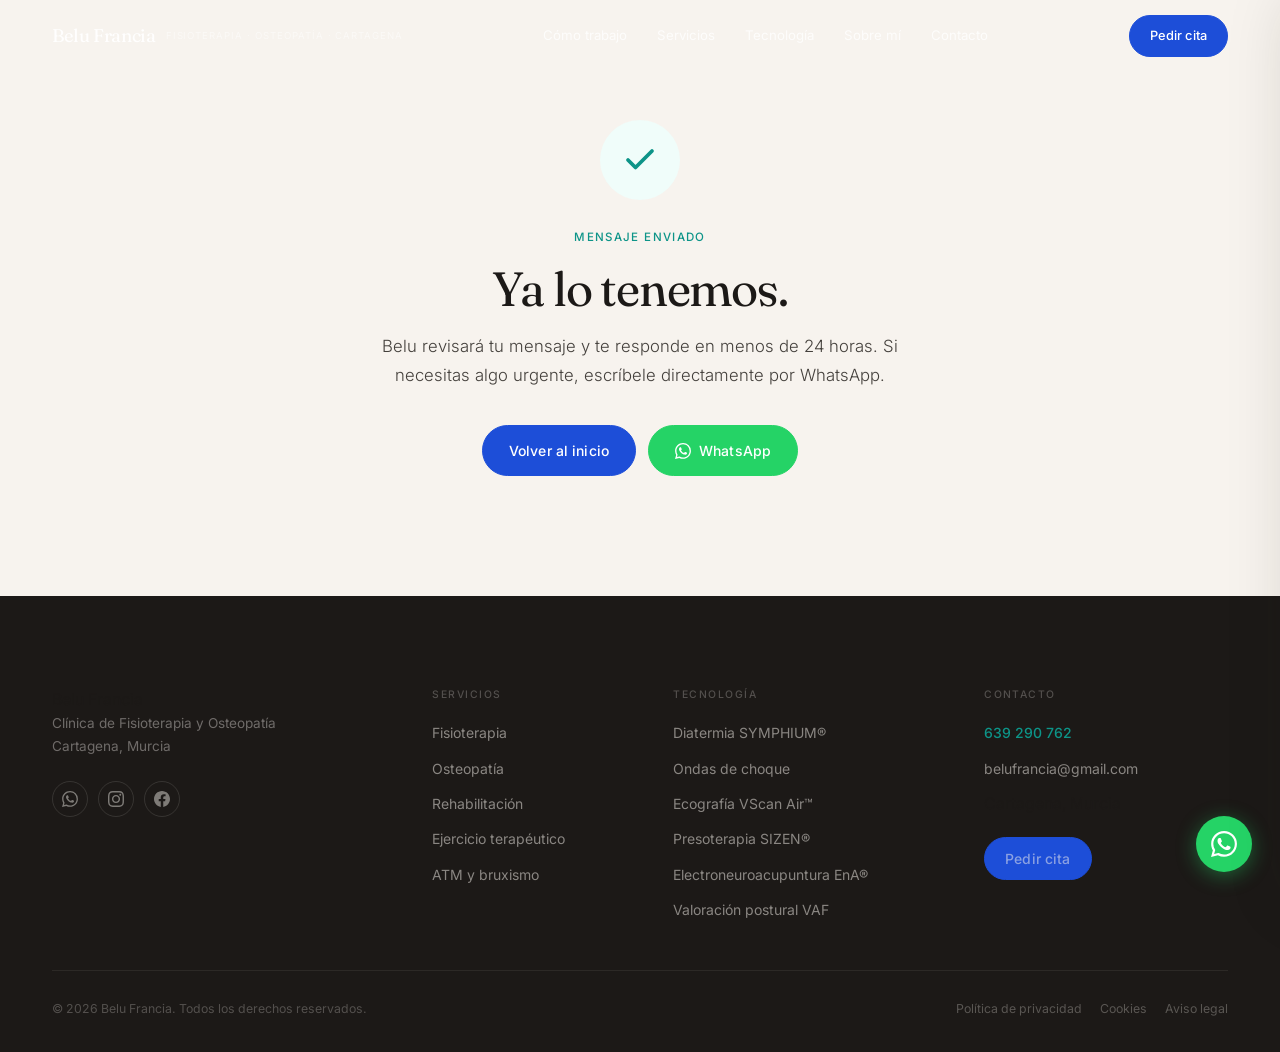
<file: pages/gracias.html>
<!DOCTYPE html>
<html lang="es">
<head>
  <meta charset="UTF-8"/>
  <meta name="viewport" content="width=device-width,initial-scale=1"/>
  <title>Mensaje enviado · Belu Francia Fisioterapia</title>
  <meta name="description" content="Tu mensaje ha llegado. Belu te responde en menos de 24 horas."/>
  <meta name="robots" content="noindex,follow"/>
  <link rel="canonical" href="https://belufisio.com/pages/gracias.html"/>
  <link rel="icon" href="https://belufisio.com/wp-content/uploads/2024/10/55776-1730221831favilogo.png" type="image/png"/>

  <!-- Fonts -->
  <link rel="preconnect" href="https://fonts.googleapis.com"/>
  <link rel="preconnect" href="https://fonts.gstatic.com" crossorigin/>
  <link href="https://fonts.googleapis.com/css2?family=Fraunces:ital,opsz,wght@0,9..144,300;0,9..144,400;0,9..144,500;1,9..144,300;1,9..144,400;1,9..144,500&family=Inter:wght@300;400;500;600&display=swap" rel="stylesheet"/>

  <!-- Styles — cache busters obligatorios -->
  <link rel="stylesheet" href="../css/main.css?v=20260629"/>
  <link rel="stylesheet" href="../css/components.css?v=20260629"/>
  <link rel="stylesheet" href="../css/animations.css?v=20260629"/>

  <style>
    .gracias-section {
      min-height: calc(100vh - var(--nav-h) - 280px);
      display: flex;
      align-items: center;
      justify-content: center;
      padding: clamp(64px, 10vw, 120px) var(--pad);
    }
    .gracias-inner {
      max-width: 560px;
      text-align: center;
    }
    .gracias-check {
      display: inline-flex;
      align-items: center;
      justify-content: center;
      width: 80px;
      height: 80px;
      background: #F0FDFA;
      border-radius: 50%;
      margin-bottom: 28px;
    }
    .gracias-eyebrow {
      font-family: var(--ff-sans);
      font-size: .72rem;
      font-weight: 500;
      letter-spacing: .12em;
      text-transform: uppercase;
      color: #0D9488;
      display: block;
      margin-bottom: 14px;
    }
    .gracias-title {
      font-family: var(--ff-serif);
      font-size: clamp(2rem, 5vw, 3rem);
      font-weight: 400;
      color: var(--ink);
      line-height: 1.15;
      margin: 0 0 16px;
    }
    .gracias-body {
      font-family: var(--ff-sans);
      font-size: 1.05rem;
      font-weight: 300;
      color: var(--ink-soft);
      line-height: 1.7;
      margin: 0 0 36px;
    }
    .gracias-actions {
      display: flex;
      flex-wrap: wrap;
      gap: 12px;
      justify-content: center;
    }
  </style>
</head>
<body>

<!-- ═══ NAVEGACIÓN ════════════════════════════════════════════ -->
<header class="nav" id="mainNav" role="banner">
  <div class="nav-inner">
    <a href="../index.html" class="nav-logo" aria-label="Belu Francia — Inicio">
      <span class="nav-logo-name">Belu Francia</span>
      <span class="nav-logo-tag">Fisioterapia · Osteopatía · Cartagena</span>
    </a>
    <nav class="nav-links" aria-label="Principal">
      <a href="../index.html#metodo"     class="nav-link">Cómo trabajo</a>
      <a href="../index.html#servicios"  class="nav-link">Servicios</a>
      <a href="../index.html#tecnologia" class="nav-link">Tecnología</a>
      <a href="../index.html#sobre-mi"   class="nav-link">Sobre mí</a>
      <a href="../index.html#contacto"   class="nav-link">Contacto</a>
    </nav>
    <a href="../index.html#contacto" class="btn btn-primary btn-sm nav-cta">Pedir cita</a>
    <button class="nav-burger" id="navBurger"
            aria-label="Abrir menú" aria-expanded="false" aria-controls="mobileMenu">
      <span></span><span></span><span></span>
    </button>
  </div>
</header>

<!-- Mobile menu -->
<div class="mobile-overlay" id="mobileOverlay"></div>
<nav class="mobile-menu" id="mobileMenu" aria-hidden="true" aria-label="Menú principal">
  <a href="../index.html#metodo"     class="mobile-link">Cómo trabajo</a>
  <a href="../index.html#servicios"  class="mobile-link">Servicios</a>
  <a href="../index.html#tecnologia" class="mobile-link">Tecnología</a>
  <a href="../index.html#sobre-mi"   class="mobile-link">Sobre mí</a>
  <a href="../index.html#contacto"   class="mobile-link">Contacto</a>
  <div class="mobile-cta">
    <a href="../index.html#contacto" class="btn btn-primary">Pedir cita →</a>
  </div>
  <div class="mobile-contact">
    <a href="tel:639290762">639 290 762</a>
    <a href="mailto:belufrancia@gmail.com">belufrancia@gmail.com</a>
  </div>
</nav>

<!-- ═══ CONFIRMACIÓN ══════════════════════════════════════════ -->
<main>
  <section class="gracias-section" aria-label="Confirmación de mensaje">
    <div class="gracias-inner">
      <div class="gracias-check" aria-hidden="true">
        <svg width="36" height="36" viewBox="0 0 24 24" fill="none" stroke="#0D9488" stroke-width="2.5" stroke-linecap="round" stroke-linejoin="round">
          <polyline points="20 6 9 17 4 12"/>
        </svg>
      </div>
      <span class="gracias-eyebrow">Mensaje enviado</span>
      <h1 class="gracias-title">Ya lo tenemos.</h1>
      <p class="gracias-body">
        Belu revisará tu mensaje y te responde en menos de 24 horas.
        Si necesitas algo urgente, escríbele directamente por WhatsApp.
      </p>
      <div class="gracias-actions">
        <a href="../index.html" class="btn btn-primary">Volver al inicio</a>
        <a href="https://wa.me/message/27PLZRZVNFRQN1" class="btn btn-whatsapp" target="_blank" rel="noopener noreferrer">
          <svg width="16" height="16" viewBox="0 0 24 24" fill="currentColor" aria-hidden="true">
            <path d="M17.472 14.382c-.297-.149-1.758-.867-2.03-.967-.273-.099-.471-.148-.67.15-.197.297-.767.966-.94 1.164-.173.199-.347.223-.644.075-.297-.15-1.255-.463-2.39-1.475-.883-.788-1.48-1.761-1.653-2.059-.173-.297-.018-.458.13-.606.134-.133.298-.347.446-.52.149-.174.198-.298.298-.497.099-.198.05-.371-.025-.52-.075-.149-.669-1.612-.916-2.207-.242-.579-.487-.5-.669-.51-.173-.008-.371-.01-.57-.01-.198 0-.52.074-.792.372-.272.297-1.04 1.016-1.04 2.479 0 1.462 1.065 2.875 1.213 3.074.149.198 2.096 3.2 5.077 4.487.709.306 1.262.489 1.694.625.712.227 1.36.195 1.871.118.571-.085 1.758-.719 2.006-1.413.248-.694.248-1.289.173-1.413-.074-.124-.272-.198-.57-.347m-5.421 7.403h-.004a9.87 9.87 0 01-5.031-1.378l-.361-.214-3.741.982.998-3.648-.235-.374a9.86 9.86 0 01-1.51-5.26c.001-5.45 4.436-9.884 9.888-9.884 2.64 0 5.122 1.03 6.988 2.898a9.825 9.825 0 012.893 6.994c-.003 5.45-4.437 9.884-9.885 9.884m8.413-18.297A11.815 11.815 0 0012.05 0C5.495 0 .16 5.335.157 11.892c0 2.096.547 4.142 1.588 5.945L.057 24l6.305-1.654a11.882 11.882 0 005.683 1.448h.005c6.554 0 11.89-5.335 11.893-11.893a11.821 11.821 0 00-3.48-8.413z"/>
          </svg>
          WhatsApp
        </a>
      </div>
    </div>
  </section>
</main>

<!-- ═══ FOOTER ════════════════════════════════════════════════ -->
<footer class="footer" role="contentinfo">
  <div class="container">
    <div class="footer-grid">
      <div class="footer-brand">
        <span class="footer-logo">Belu Francia</span>
        <p>Clínica de Fisioterapia y Osteopatía<br>Cartagena, Murcia</p>
        <div class="footer-social">
          <a href="https://wa.me/message/27PLZRZVNFRQN1" class="footer-social-link" target="_blank" rel="noopener" aria-label="WhatsApp">
            <svg width="16" height="16" viewBox="0 0 24 24" fill="currentColor" aria-hidden="true"><path d="M17.472 14.382c-.297-.149-1.758-.867-2.03-.967-.273-.099-.471-.148-.67.15-.197.297-.767.966-.94 1.164-.173.199-.347.223-.644.075-.297-.15-1.255-.463-2.39-1.475-.883-.788-1.48-1.761-1.653-2.059-.173-.297-.018-.458.13-.606.134-.133.298-.347.446-.52.149-.174.198-.298.298-.497.099-.198.05-.371-.025-.52-.075-.149-.669-1.612-.916-2.207-.242-.579-.487-.5-.669-.51-.173-.008-.371-.01-.57-.01-.198 0-.52.074-.792.372-.272.297-1.04 1.016-1.04 2.479 0 1.462 1.065 2.875 1.213 3.074.149.198 2.096 3.2 5.077 4.487.709.306 1.262.489 1.694.625.712.227 1.36.195 1.871.118.571-.085 1.758-.719 2.006-1.413.248-.694.248-1.289.173-1.413-.074-.124-.272-.198-.57-.347m-5.421 7.403h-.004a9.87 9.87 0 01-5.031-1.378l-.361-.214-3.741.982.998-3.648-.235-.374a9.86 9.86 0 01-1.51-5.26c.001-5.45 4.436-9.884 9.888-9.884 2.64 0 5.122 1.03 6.988 2.898a9.825 9.825 0 012.893 6.994c-.003 5.45-4.437 9.884-9.885 9.884m8.413-18.297A11.815 11.815 0 0012.05 0C5.495 0 .16 5.335.157 11.892c0 2.096.547 4.142 1.588 5.945L.057 24l6.305-1.654a11.882 11.882 0 005.683 1.448h.005c6.554 0 11.89-5.335 11.893-11.893a11.821 11.821 0 00-3.48-8.413z"/></svg>
          </a>
          <a href="https://www.instagram.com/belufisio/" class="footer-social-link" target="_blank" rel="noopener" aria-label="Instagram @belufisio">
            <svg width="16" height="16" viewBox="0 0 24 24" fill="currentColor" aria-hidden="true"><path d="M12 2.163c3.204 0 3.584.012 4.85.07 3.252.148 4.771 1.691 4.919 4.919.058 1.265.069 1.645.069 4.849 0 3.205-.012 3.584-.069 4.849-.149 3.225-1.664 4.771-4.919 4.919-1.266.058-1.644.07-4.85.07-3.204 0-3.584-.012-4.849-.07-3.26-.149-4.771-1.699-4.919-4.92-.058-1.265-.07-1.644-.07-4.849 0-3.204.013-3.583.07-4.849.149-3.227 1.664-4.771 4.919-4.919 1.266-.057 1.645-.069 4.849-.069zm0-2.163c-3.259 0-3.667.014-4.947.072-4.358.2-6.78 2.618-6.98 6.98-.059 1.281-.073 1.689-.073 4.948 0 3.259.014 3.668.072 4.948.2 4.358 2.618 6.78 6.98 6.98 1.281.058 1.689.072 4.948.072 3.259 0 3.668-.014 4.948-.072 4.354-.2 6.782-2.618 6.979-6.98.059-1.28.073-1.689.073-4.948 0-3.259-.014-3.667-.072-4.947-.196-4.354-2.617-6.78-6.979-6.98-1.281-.059-1.69-.073-4.949-.073zm0 5.838c-3.403 0-6.162 2.759-6.162 6.162s2.759 6.163 6.162 6.163 6.162-2.759 6.162-6.163c0-3.403-2.759-6.162-6.162-6.162zm0 10.162c-2.209 0-4-1.79-4-4 0-2.209 1.791-4 4-4s4 1.791 4 4c0 2.21-1.791 4-4 4zm6.406-11.845c-.796 0-1.441.645-1.441 1.44s.645 1.44 1.441 1.44c.795 0 1.439-.645 1.439-1.44s-.644-1.44-1.439-1.44z"/></svg>
          </a>
          <a href="https://www.facebook.com/belufisio/" class="footer-social-link" target="_blank" rel="noopener" aria-label="Facebook Belu Francia">
            <svg width="16" height="16" viewBox="0 0 24 24" fill="currentColor" aria-hidden="true"><path d="M24 12.073c0-6.627-5.373-12-12-12s-12 5.373-12 12c0 5.99 4.388 10.954 10.125 11.854v-8.385H7.078v-3.47h3.047V9.43c0-3.007 1.792-4.669 4.533-4.669 1.312 0 2.686.235 2.686.235v2.953H15.83c-1.491 0-1.956.925-1.956 1.874v2.25h3.328l-.532 3.47h-2.796v8.385C19.612 23.027 24 18.062 24 12.073z"/></svg>
          </a>
        </div>
      </div>
      <div class="footer-col">
        <h5>Servicios</h5>
        <ul>
          <li><a href="../index.html#fisioterapia">Fisioterapia</a></li>
          <li><a href="../index.html#osteopatia">Osteopatía</a></li>
          <li><a href="../index.html#rehabilitacion">Rehabilitación</a></li>
          <li><a href="../index.html#ejercicio">Ejercicio terapéutico</a></li>
          <li><a href="../index.html#atm">ATM y bruxismo</a></li>
        </ul>
      </div>
      <div class="footer-col">
        <h5>Tecnología</h5>
        <ul>
          <li><a href="../index.html#tecnologia">Diatermia SYMPHIUM®</a></li>
          <li><a href="../index.html#tecnologia">Ondas de choque</a></li>
          <li><a href="../index.html#tecnologia">Ecografía VScan Air™</a></li>
          <li><a href="../index.html#tecnologia">Presoterapia SIZEN®</a></li>
          <li><a href="../index.html#tecnologia">Electroneuroacupuntura EnA®</a></li>
          <li><a href="../index.html#tecnologia">Valoración postural VAF</a></li>
        </ul>
      </div>
      <div class="footer-col">
        <h5>Contacto</h5>
        <ul>
          <li><a href="tel:639290762" class="footer-tel">639 290 762</a></li>
          <li><a href="mailto:belufrancia@gmail.com">belufrancia@gmail.com</a></li>
          <li><address>Cartagena, Murcia</address></li>
          <li style="margin-top:12px">
            <a href="../index.html#contacto" class="btn btn-primary btn-sm" style="display:inline-flex">Pedir cita</a>
          </li>
        </ul>
      </div>
    </div>
    <div class="footer-bottom">
      <span>© 2026 Belu Francia. Todos los derechos reservados.</span>
      <nav class="footer-legal" aria-label="Legal">
        <a href="https://belufisio.com/politica-de-privacidad/">Política de privacidad</a>
        <a href="https://belufisio.com/politica-de-cookies/">Cookies</a>
        <a href="https://belufisio.com/aviso-legal/">Aviso legal</a>
      </nav>
    </div>
  </div>
</footer>

<!-- FAB WHATSAPP -->
<a href="https://wa.me/message/27PLZRZVNFRQN1"
   class="fab"
   target="_blank"
   rel="noopener noreferrer"
   aria-label="Contactar por WhatsApp">
  <svg width="26" height="26" viewBox="0 0 24 24" fill="currentColor" aria-hidden="true">
    <path d="M17.472 14.382c-.297-.149-1.758-.867-2.03-.967-.273-.099-.471-.148-.67.15-.197.297-.767.966-.94 1.164-.173.199-.347.223-.644.075-.297-.15-1.255-.463-2.39-1.475-.883-.788-1.48-1.761-1.653-2.059-.173-.297-.018-.458.13-.606.134-.133.298-.347.446-.52.149-.174.198-.298.298-.497.099-.198.05-.371-.025-.52-.075-.149-.669-1.612-.916-2.207-.242-.579-.487-.5-.669-.51-.173-.008-.371-.01-.57-.01-.198 0-.52.074-.792.372-.272.297-1.04 1.016-1.04 2.479 0 1.462 1.065 2.875 1.213 3.074.149.198 2.096 3.2 5.077 4.487.709.306 1.262.489 1.694.625.712.227 1.36.195 1.871.118.571-.085 1.758-.719 2.006-1.413.248-.694.248-1.289.173-1.413-.074-.124-.272-.198-.57-.347m-5.421 7.403h-.004a9.87 9.87 0 01-5.031-1.378l-.361-.214-3.741.982.998-3.648-.235-.374a9.86 9.86 0 01-1.51-5.26c.001-5.45 4.436-9.884 9.888-9.884 2.64 0 5.122 1.03 6.988 2.898a9.825 9.825 0 012.893 6.994c-.003 5.45-4.437 9.884-9.885 9.884m8.413-18.297A11.815 11.815 0 0012.05 0C5.495 0 .16 5.335.157 11.892c0 2.096.547 4.142 1.588 5.945L.057 24l6.305-1.654a11.882 11.882 0 005.683 1.448h.005c6.554 0 11.89-5.335 11.893-11.893a11.821 11.821 0 00-3.48-8.413z"/>
  </svg>
</a>

<!-- Scripts — orden obligatorio, cache busters obligatorios -->
<script defer src="../js/gsap.min.js?v=20260629"></script>
<script defer src="../js/ScrollTrigger.min.js?v=20260629"></script>
<script defer src="../js/main.js?v=20260629"></script>
</body>
</html>
</file>
<file: css/main.css>
/* ============================================================
   BELU FRANCIA · main.css · v20260629
   Tokens + Reset + Tipografía + Layout + Utilidades
   ============================================================ */

/* ── TOKENS ─────────────────────────────────────────────────── */
:root {
  /* Base */
  --bg:          #F7F3EE;
  --bg-2:        #EDE8E1;
  --paper:       #FFFFFF;
  --ink:         #1C1917;
  --ink-soft:    #44403C;
  --ink-mute:    #78716C;

  /* Azul — confianza clínica */
  --azul:        #1D4ED8;
  --azul-hover:  #1E40AF;
  --azul-pale:   #EFF6FF;
  --azul-mid:    #3B82F6;

  /* Teal — bienestar activo */
  --teal:        #0D9488;
  --teal-pale:   #F0FDFA;

  /* Tierra — calidez humana */
  --tierra:      #B45309;
  --tierra-lt:   #FEF3C7;
  --tierra-acc:  #D97706;

  /* UI */
  --line:        rgba(28,25,23,0.10);
  --line-soft:   rgba(28,25,23,0.055);
  --shadow:      0 2px 24px rgba(28,25,23,0.07);
  --shadow-lg:   0 12px 48px rgba(28,25,23,0.12);

  /* Layout */
  --nav-h:  72px;
  --max-w:  1180px;
  --pad:    clamp(20px, 5vw, 52px);
  --r:      16px;
  --r-sm:   8px;
  --r-lg:   24px;

  /* Fonts */
  --ff-serif: 'Fraunces', Georgia, serif;
  --ff-sans:  'Inter', system-ui, -apple-system, sans-serif;

  /* Easing */
  --ease-out: cubic-bezier(0.16, 1, 0.3, 1);
  --ease-io:  cubic-bezier(0.76, 0, 0.24, 1);
}

/* ── RESET ──────────────────────────────────────────────────── */
*, *::before, *::after { box-sizing: border-box; margin: 0; padding: 0; }
html { scroll-behavior: smooth; -webkit-text-size-adjust: 100%; }
body {
  font-family: var(--ff-sans);
  background: var(--bg);
  color: var(--ink);
  line-height: 1.65;
  font-size: 16px;
  overflow-x: hidden;
}
img { display: block; max-width: 100%; height: auto; }
a { color: inherit; text-decoration: none; }
ul { list-style: none; }
address { font-style: normal; }
button { cursor: pointer; background: none; border: none; font: inherit; }

/* ── TIPOGRAFÍA ─────────────────────────────────────────────── */
h1 {
  font-family: var(--ff-serif);
  font-weight: 400;
  font-size: clamp(2.4rem, 5.5vw, 5rem);
  line-height: 1.1;
  letter-spacing: -0.025em;
}
h2 {
  font-family: var(--ff-serif);
  font-weight: 400;
  font-size: clamp(2rem, 4vw, 3.4rem);
  line-height: 1.15;
  letter-spacing: -0.022em;
}
h3 {
  font-family: var(--ff-serif);
  font-weight: 400;
  font-size: clamp(1.4rem, 2.5vw, 1.9rem);
  line-height: 1.2;
  letter-spacing: -0.018em;
}
h4 {
  font-family: var(--ff-sans);
  font-weight: 500;
  font-size: 1.05rem;
  line-height: 1.4;
}
em { font-style: italic; color: var(--tierra-acc); }
p  { color: var(--ink-soft); }

/* Clases de texto utilitarias */
.text-xl   { font-size: 1.2rem; line-height: 1.75; color: var(--ink-soft); }
.text-lg   { font-size: 1.1rem; line-height: 1.8;  color: var(--ink-soft); }
.text-md   { font-size: 0.95rem; line-height: 1.75; color: var(--ink-mute); }
.text-sm   { font-size: 0.875rem; line-height: 1.65; color: var(--ink-mute); }

.eyebrow {
  font-family: var(--ff-sans);
  font-size: 0.7rem;
  font-weight: 500;
  text-transform: uppercase;
  letter-spacing: 0.16em;
  color: var(--azul);
  display: inline-block;
  margin-bottom: 12px;
}
.eyebrow-teal   { color: var(--teal); }
.eyebrow-tierra { color: var(--tierra); }
.eyebrow-white  { color: rgba(247,243,238,0.6); }

/* ── LAYOUT ─────────────────────────────────────────────────── */
.container {
  width: min(var(--max-w), 100% - var(--pad) * 2);
  margin-inline: auto;
}
.section {
  padding: clamp(72px, 10vw, 130px) 0;
}
.section-header {
  margin-bottom: clamp(44px, 6vw, 72px);
}
.section-header.centered {
  text-align: center;
}
.section-header.centered .section-desc {
  margin-inline: auto;
}
.section-desc {
  font-size: 1.05rem;
  color: var(--ink-mute);
  max-width: 56ch;
  margin-top: 14px;
  line-height: 1.78;
}

/* Fondo alternativo de secciones */
.bg-paper    { background: var(--paper); }
.bg-sand     { background: var(--bg-2); }
.bg-dark     { background: var(--ink); }
.bg-azul-pale{ background: var(--azul-pale); }
.bg-tierra-lt{ background: var(--tierra-lt); }

/* ── BOTONES ─────────────────────────────────────────────────── */
.btn {
  display: inline-flex;
  align-items: center;
  gap: 6px;
  padding: 13px 26px;
  border-radius: 100px;
  font-size: 0.875rem;
  font-weight: 500;
  letter-spacing: 0.01em;
  transition: background 0.22s var(--ease-out), transform 0.18s, box-shadow 0.22s, color 0.2s, border-color 0.2s;
  white-space: nowrap;
  cursor: pointer;
  border: 1.5px solid transparent;
  font-family: var(--ff-sans);
}
.btn-primary {
  background: var(--azul);
  color: #fff;
  border-color: var(--azul);
}
.btn-primary:hover {
  background: var(--azul-hover);
  border-color: var(--azul-hover);
  transform: translateY(-2px);
  box-shadow: 0 8px 28px rgba(29,78,216,0.3);
}
.btn-secondary {
  background: transparent;
  color: var(--ink);
  border-color: var(--line);
}
.btn-secondary:hover {
  border-color: var(--azul);
  color: var(--azul);
}
.btn-ghost {
  background: transparent;
  color: rgba(255,255,255,0.78);
  border-bottom: 1px solid rgba(255,255,255,0.3);
  border-radius: 0;
  padding: 0 0 3px;
  border-left: none;
  border-right: none;
  border-top: none;
}
.btn-ghost:hover {
  color: #fff;
  border-color: #fff;
}
.btn-whatsapp {
  background: #25D366;
  color: #fff;
  border-color: #25D366;
  gap: 8px;
}
.btn-whatsapp:hover {
  background: #1da953;
  border-color: #1da953;
  transform: translateY(-2px);
}
.btn-lg { padding: 16px 34px; font-size: 0.97rem; }
.btn-sm { padding: 9px 20px;  font-size: 0.8rem; }
.btn-xl { padding: 18px 40px; font-size: 1.05rem; }

/* ── REVEAL ANIMATIONS ───────────────────────────────────────── */
.r-up, .r-l, .r-r {
  opacity: 0;
  transition: opacity 0.75s var(--ease-out), transform 0.75s var(--ease-out);
}
.r-up { transform: translateY(28px); }
.r-l  { transform: translateX(-32px); }
.r-r  { transform: translateX(32px); }
.r-up.in, .r-l.in, .r-r.in {
  opacity: 1;
  transform: none;
}
/* Safety net — fuerza visibilidad si JS falla */
.r-done { opacity: 1 !important; transform: none !important; }

/* Delays para staggers */
.r-delay-1 { transition-delay: 80ms; }
.r-delay-2 { transition-delay: 160ms; }
.r-delay-3 { transition-delay: 240ms; }
.r-delay-4 { transition-delay: 320ms; }

/* ── SCROLLBAR ───────────────────────────────────────────────── */
::-webkit-scrollbar { width: 5px; }
::-webkit-scrollbar-track { background: var(--bg); }
::-webkit-scrollbar-thumb { background: rgba(29,78,216,0.25); border-radius: 3px; }
::-webkit-scrollbar-thumb:hover { background: var(--azul); }

/* ── FOCUS VISIBLE ───────────────────────────────────────────── */
:focus-visible {
  outline: 2px solid var(--azul);
  outline-offset: 3px;
  border-radius: 3px;
}

/* ── PRINT ───────────────────────────────────────────────────── */
@media print {
  .nav, .ticker-wrap, .fab, .mobile-menu { display: none !important; }
  .section { padding: 24px 0; }
}

/* ── SKIP LINK ───────────────────────────────────────────────── */
.skip-link {
  position: fixed;
  top: -80px; left: 16px;
  background: var(--azul); color: #fff;
  padding: 8px 16px; border-radius: var(--r-sm);
  font-size: .875rem; font-weight: 500; z-index: 9999;
  transition: top .2s;
}
.skip-link:focus { top: 16px; }
</file>
<file: css/components.css>
/* ============================================================
   BELU FRANCIA · components.css · v20260629
   Componentes: Nav, Footer, Hero, Ticker, Cards...
   ============================================================ */

/* ── NAV ─────────────────────────────────────────────────────── */
.nav {
  position: fixed; top: 0; left: 0; right: 0; z-index: 200;
  height: var(--nav-h);
  transition: background 0.35s var(--ease-out), box-shadow 0.35s;
}
.nav.solid {
  background: rgba(247,243,238,0.93);
  backdrop-filter: blur(18px) saturate(180%);
  -webkit-backdrop-filter: blur(18px) saturate(180%);
  box-shadow: 0 1px 0 var(--line);
}
.nav-inner {
  display: flex; align-items: center;
  justify-content: space-between; gap: 20px;
  height: 100%; padding: 0 var(--pad);
  max-width: calc(var(--max-w) + var(--pad) * 2);
  margin: 0 auto;
}

/* Logo */
.nav-logo { display: flex; align-items: center; gap: 10px; flex-shrink: 0; }
.nav-logo-mark { width: 40px; height: 40px; border-radius: 50%; flex-shrink: 0; }
.nav-logo-text { display: flex; flex-direction: column; gap: 2px; }
.nav-logo-name {
  font-family: var(--ff-serif);
  font-size: 1.15rem; font-weight: 400;
  color: rgba(255,255,255,0.92);
  letter-spacing: -0.02em; line-height: 1;
  transition: color 0.25s;
}
.nav.solid .nav-logo-name { color: var(--ink); }
.nav-logo-tag {
  font-size: 0.6rem; text-transform: uppercase;
  letter-spacing: 0.1em; color: rgba(255,255,255,0.5);
  transition: color 0.25s;
}
.nav.solid .nav-logo-tag { color: var(--ink-mute); }

/* Links */
.nav-links { display: flex; gap: 30px; }
.nav-link {
  font-size: 0.83rem; font-weight: 400;
  color: rgba(255,255,255,0.78);
  position: relative; transition: color 0.2s;
}
.nav.solid .nav-link { color: var(--ink-soft); }
.nav-link::after {
  content: ''; position: absolute;
  bottom: -4px; left: 0; right: 0;
  height: 1.5px; background: var(--azul);
  transform: scaleX(0); transform-origin: left;
  transition: transform 0.28s var(--ease-out);
}
.nav-link:hover, .nav-link[aria-current="page"] { color: #fff; }
.nav.solid .nav-link:hover, .nav.solid .nav-link[aria-current="page"] { color: var(--azul); }
.nav-link:hover::after, .nav-link[aria-current="page"]::after { transform: scaleX(1); }

/* CTA nav */
.nav-cta { font-size: 0.8rem; padding: 9px 20px; }

/* Burger */
.nav-burger {
  display: none; flex-direction: column; gap: 5px;
  padding: 6px; z-index: 10;
}
.nav-burger span {
  display: block; width: 22px; height: 1.5px;
  background: rgba(255,255,255,0.85);
  transition: transform 0.28s, opacity 0.2s;
}
.nav.solid .nav-burger span { background: var(--ink); }
.nav-burger.open span:nth-child(1) { transform: translateY(6.5px) rotate(45deg); }
.nav-burger.open span:nth-child(2) { opacity: 0; }
.nav-burger.open span:nth-child(3) { transform: translateY(-6.5px) rotate(-45deg); }

@media (max-width: 900px) {
  .nav-links, .nav-cta { display: none; }
  .nav-burger { display: flex; }
}

/* ── MOBILE MENU ─────────────────────────────────────────────── */
.mobile-menu {
  position: fixed; top: 0; right: 0; bottom: 0; z-index: 300;
  width: min(360px, 92vw);
  background: var(--paper);
  transform: translateX(105%);
  transition: transform 0.4s var(--ease-out);
  padding: 88px 36px 48px;
  display: flex; flex-direction: column; gap: 6px;
  box-shadow: -8px 0 60px rgba(28,25,23,0.15);
  overflow-y: auto;
}
.mobile-menu.open { transform: translateX(0); }
.mobile-overlay {
  position: fixed; inset: 0; z-index: 250;
  background: rgba(28,25,23,0.45);
  opacity: 0; pointer-events: none;
  transition: opacity 0.3s;
}
.mobile-overlay.open { opacity: 1; pointer-events: auto; }
.mobile-link {
  font-family: var(--ff-serif);
  font-size: 1.7rem; font-weight: 400;
  color: var(--ink); padding: 14px 0;
  border-bottom: 1px solid var(--line);
  transition: color 0.2s;
}
.mobile-link:hover { color: var(--azul); }
.mobile-cta { margin-top: 28px; text-align: center; }
.mobile-contact {
  margin-top: auto; padding-top: 24px;
  border-top: 1px solid var(--line);
}
.mobile-contact a {
  display: block; font-size: 0.9rem;
  color: var(--ink-mute); margin-bottom: 6px;
  transition: color 0.2s;
}
.mobile-contact a:hover { color: var(--azul); }

/* ── HERO SPLIT ──────────────────────────────────────────────── */
.hero {
  min-height: 100svh;
  display: grid;
  grid-template-columns: 56fr 44fr;
  overflow: hidden;
}

/* Left panel — dark gradient background */
.hero-left {
  display: flex; align-items: center;
  background: linear-gradient(148deg, #0B1A2F 0%, #0F2240 55%, #142B52 100%);
  padding: calc(var(--nav-h) + clamp(52px,7vw,80px)) var(--pad) clamp(52px,7vw,80px);
  padding-left: max(var(--pad), calc((100vw - var(--max-w)) / 2));
  position: relative; overflow: hidden;
}
/* Grain texture — subtle warmth */
.hero-left::before {
  content: ''; position: absolute; inset: 0; pointer-events: none;
  background-image: url("data:image/svg+xml,%3Csvg viewBox='0 0 256 256' xmlns='http://www.w3.org/2000/svg'%3E%3Cfilter id='n'%3E%3CfeTurbulence type='fractalNoise' baseFrequency='.9' numOctaves='4' stitchTiles='stitch'/%3E%3C/filter%3E%3Crect width='100%25' height='100%25' filter='url(%23n)'/%3E%3C/svg%3E");
  opacity: 0.04;
}

.hero-content {
  position: relative; z-index: 1;
  max-width: 540px; width: 100%;
}

/* Right panel — Belu portrait */
.hero-right {
  position: relative; overflow: hidden;
}
.hero-right img {
  width: 100%; height: 100%;
  object-fit: cover; object-position: center 8%;
  display: block;
}
/* Edge blend: left seam + top darkening for nav legibility */
.hero-right::before {
  content: ''; position: absolute; inset: 0; z-index: 1; pointer-events: none;
  background:
    linear-gradient(to right, #0B1A2F 0%, rgba(11,26,47,0.1) 22%, transparent 40%),
    linear-gradient(to bottom, rgba(0,0,0,0.32) 0%, transparent 18%);
}

/* Content styles */
.hero-eyebrow {
  font-size: 0.68rem; text-transform: uppercase;
  letter-spacing: 0.18em; color: rgba(255,255,255,0.45);
  font-weight: 400; display: block; margin-bottom: 22px;
}
.hero-title { color: #F7F3EE; margin-bottom: 22px; }
.hero-title em { color: var(--tierra-lt); font-style: italic; }
.hero-subtitle {
  font-size: clamp(1rem,1.8vw,1.12rem);
  color: rgba(247,243,238,0.65);
  max-width: 48ch; line-height: 1.8; margin-bottom: 38px;
}
.hero-actions {
  display: flex; align-items: center;
  gap: 18px; flex-wrap: wrap; margin-bottom: 52px;
}

/* Trust bar */
.hero-trust {
  display: flex; align-items: center;
  gap: 28px; flex-wrap: wrap;
  padding-top: 32px;
  border-top: 1px solid rgba(255,255,255,0.12);
}
.trust-stat { display: flex; flex-direction: column; gap: 4px; }
.trust-num {
  font-family: var(--ff-serif);
  font-size: 1.9rem; font-weight: 400;
  color: #F7F3EE; line-height: 1;
}
.trust-num sup { font-size: 1.1rem; }
.trust-star { font-size: 1.3rem; color: #FBD24D; line-height: 1; }
.trust-label {
  font-size: 0.68rem; text-transform: uppercase;
  letter-spacing: 0.07em; color: rgba(247,243,238,0.45);
}
.trust-divider { width: 1px; height: 44px; background: rgba(255,255,255,0.1); }

/* Responsive: stack vertically on tablet/mobile */
@media (max-width: 860px) {
  .hero { grid-template-columns: 1fr; }
  .hero-right {
    height: 48svh; order: -1;
  }
  .hero-right::before {
    background: linear-gradient(to bottom, rgba(0,0,0,0.3) 0%, transparent 25%);
  }
  .hero-right img { object-position: center 12%; }
  .hero-left {
    padding: clamp(36px,6vw,56px) var(--pad) clamp(44px,6vw,60px);
  }
}
@media (max-width: 640px) {
  .trust-divider { display: none; }
  .hero-trust { gap: 18px; }
}

/* ── TICKER ──────────────────────────────────────────────────── */
.ticker-wrap { overflow: hidden; background: var(--azul); padding: 14px 0; }
.ticker-track {
  display: flex; align-items: center; gap: 32px;
  white-space: nowrap; width: max-content;
  animation: ticker 45s linear infinite;
}
.ticker-track:hover { animation-play-state: paused; }
.ticker-item {
  font-size: 0.72rem; text-transform: uppercase;
  letter-spacing: 0.12em; color: rgba(255,255,255,0.85); font-weight: 400;
}
.ticker-dot { opacity: 0.3; }
@keyframes ticker {
  from { transform: translateX(0); }
  to   { transform: translateX(-50%); }
}

/* ── SERVICIO CARD / BLOCK ────────────────────────────────────── */
.serv-block {
  display: grid; grid-template-columns: 1fr 1fr;
  gap: clamp(32px, 5vw, 80px); align-items: center;
  padding: clamp(48px, 7vw, 80px) 0;
  border-bottom: 1px solid var(--line);
}
.serv-block:last-of-type { border-bottom: none; }
.serv-block.reverse .serv-media { order: 2; }
.serv-block.reverse .serv-content { order: 1; }
.serv-media {
  border-radius: var(--r-lg); overflow: hidden;
  aspect-ratio: 4/3; position: relative;
}
.serv-media img {
  width: 100%; height: 100%; object-fit: cover;
  transition: transform 0.55s var(--ease-out);
  filter: saturate(1.05);
}
.serv-block:hover .serv-media img { transform: scale(1.04); }
.serv-badge {
  position: absolute; top: 16px; right: 16px;
  background: var(--azul); color: #fff;
  font-size: 0.68rem; font-weight: 500;
  text-transform: uppercase; letter-spacing: 0.1em;
  padding: 5px 12px; border-radius: 100px;
}
.serv-lista {
  display: flex; flex-direction: column;
  gap: 7px; margin: 18px 0 26px;
}
.serv-lista li {
  font-size: 0.88rem; color: var(--ink-soft);
  padding-left: 18px; position: relative; line-height: 1.5;
}
.serv-lista li::before {
  content: ''; position: absolute;
  left: 0; top: 8px; width: 6px; height: 6px;
  border-radius: 50%; background: var(--azul);
}

@media (max-width: 760px) {
  .serv-block, .serv-block.reverse {
    grid-template-columns: 1fr; gap: 24px;
  }
  .serv-block.reverse .serv-media,
  .serv-block.reverse .serv-content { order: unset; }
  .serv-media { aspect-ratio: 16/9; }
}

/* ── TECNOLOGÍA CARD ─────────────────────────────────────────── */
.tec-card {
  background: var(--paper);
  border: 1px solid var(--line);
  border-radius: var(--r-lg);
  overflow: hidden;
  transition: transform 0.3s var(--ease-out), box-shadow 0.3s, border-color 0.3s;
}
.tec-card:hover {
  transform: translateY(-5px);
  box-shadow: var(--shadow-lg);
  border-color: var(--azul-mid);
}
.tec-img { aspect-ratio: 16/9; overflow: hidden; }
.tec-img img {
  width: 100%; height: 100%; object-fit: cover;
  transition: transform 0.5s var(--ease-out);
}
.tec-card:hover .tec-img img { transform: scale(1.06); }
.tec-body { padding: 24px; }
.tec-body h4 { color: var(--ink); margin-bottom: 8px; font-size: 0.97rem; }
.tec-body p { font-size: 0.875rem; color: var(--ink-mute); line-height: 1.7; margin-bottom: 14px; }
.tec-pills { display: flex; flex-wrap: wrap; gap: 5px; }
.tec-pill {
  font-size: 0.68rem; padding: 3px 10px;
  border-radius: 100px; background: var(--azul-pale);
  color: var(--azul); font-weight: 500;
  text-transform: uppercase; letter-spacing: 0.06em;
}

/* ── TEST CARD ───────────────────────────────────────────────── */
.test-card {
  background: var(--paper);
  border: 1px solid var(--line);
  border-radius: var(--r-lg);
  padding: 30px;
  display: flex; flex-direction: column; gap: 16px;
  transition: border-color 0.25s, transform 0.25s var(--ease-out);
}
.test-card:hover { border-color: var(--azul-mid); transform: translateY(-3px); }
.test-stars { color: #FBD24D; font-size: 0.9rem; letter-spacing: 2px; }
.test-body {
  font-size: 0.9rem; line-height: 1.78;
  color: var(--ink-soft); flex: 1;
}
.test-body::before { content: '\201C'; }
.test-body::after  { content: '\201D'; }
.test-foot {
  padding-top: 14px; border-top: 1px solid var(--line);
  display: flex; flex-direction: column; gap: 3px;
}
.test-name { font-size: 0.88rem; font-weight: 500; color: var(--ink); }
.test-tag  { font-size: 0.7rem; text-transform: uppercase; letter-spacing: 0.07em; color: var(--azul); }

.test-cta {
  display: flex; align-items: center; justify-content: center;
  gap: 24px; flex-wrap: wrap;
  margin-top: 40px; text-align: center;
}
.test-cta .link-anim { font-size: 0.9rem; color: var(--ink-mute); }

/* ── PORQUE CARD ─────────────────────────────────────────────── */
.porque-card {
  background: var(--paper);
  border: 1px solid var(--line);
  border-radius: var(--r-lg);
  padding: 30px;
  transition: border-color 0.25s, transform 0.25s var(--ease-out), box-shadow 0.25s;
}
.porque-card:hover {
  border-color: var(--azul-mid);
  transform: translateY(-4px);
  box-shadow: var(--shadow-lg);
}
.porque-num {
  font-family: var(--ff-serif); font-size: 2.8rem;
  font-weight: 300; color: var(--azul);
  opacity: 0.2; line-height: 1; margin-bottom: 14px;
}
.porque-card h4 { margin-bottom: 8px; }
.porque-card p { font-size: 0.88rem; color: var(--ink-mute); line-height: 1.7; }

/* ── FAB WHATSAPP ────────────────────────────────────────────── */
.fab {
  position: fixed; bottom: 28px; right: 28px; z-index: 100;
  width: 56px; height: 56px; border-radius: 50%;
  background: #25D366; color: #fff;
  display: flex; align-items: center; justify-content: center;
  box-shadow: 0 4px 20px rgba(37,211,102,0.4);
  transition: transform 0.2s var(--ease-out), box-shadow 0.2s;
}
.fab:hover {
  transform: scale(1.1);
  box-shadow: 0 8px 28px rgba(37,211,102,0.55);
}

/* ── FOOTER ──────────────────────────────────────────────────── */
.footer {
  background: var(--ink);
  padding: clamp(52px, 7vw, 90px) 0 0;
}
.footer-grid {
  display: grid;
  grid-template-columns: 2fr 1.2fr 1.6fr 1.4fr;
  gap: 40px 32px;
  padding-bottom: 48px;
  border-bottom: 1px solid rgba(247,243,238,0.07);
  margin-bottom: 28px;
}
.footer-logo-mark {
  width: 56px; height: 56px; border-radius: 50%;
  display: block; margin-bottom: 14px;
}
.footer-brand p {
  font-size: 0.85rem; color: rgba(247,243,238,0.38);
  line-height: 1.7; margin-bottom: 22px;
}
.footer-social { display: flex; gap: 10px; }
.footer-social-link {
  width: 36px; height: 36px; border-radius: 50%;
  border: 1px solid rgba(247,243,238,0.12);
  display: flex; align-items: center; justify-content: center;
  color: rgba(247,243,238,0.45);
  transition: color 0.2s, border-color 0.2s;
}
.footer-social-link:hover { color: var(--azul-mid); border-color: var(--azul-mid); }
.footer-col h5 {
  font-size: 0.65rem; text-transform: uppercase;
  letter-spacing: 0.14em; color: rgba(247,243,238,0.25);
  font-weight: 500; margin-bottom: 16px;
  font-family: var(--ff-sans);
}
.footer-col ul { display: flex; flex-direction: column; gap: 9px; }
.footer-col a {
  font-size: 0.875rem; color: rgba(247,243,238,0.5);
  transition: color 0.2s;
}
.footer-col a:hover { color: #F7F3EE; }
.footer-tel { font-size: 1.1rem; font-weight: 500; color: var(--teal) !important; }
.footer-bottom {
  display: flex; align-items: center;
  justify-content: space-between; gap: 14px; flex-wrap: wrap;
  padding-bottom: 32px;
  font-size: 0.77rem; color: rgba(247,243,238,0.25);
}
.footer-legal { display: flex; gap: 18px; }
.footer-legal a { color: rgba(247,243,238,0.28); transition: color 0.2s; }
.footer-legal a:hover { color: rgba(247,243,238,0.65); }

@media (max-width: 900px) { .footer-grid { grid-template-columns: 1fr 1fr; } }
@media (max-width: 560px) {
  .footer-grid { grid-template-columns: 1fr; }
  .footer-bottom { flex-direction: column; align-items: flex-start; }
}

/* ── FORM ────────────────────────────────────────────────────── */
.form-wrap {
  background: var(--paper);
  border: 1px solid var(--line);
  border-radius: var(--r-lg);
  padding: clamp(24px, 4vw, 40px);
  box-shadow: var(--shadow);
}
.form-wrap h3 {
  font-family: var(--ff-serif); font-size: 1.35rem;
  margin-bottom: 6px; font-weight: 400;
}
.form-subtitle { font-size: 0.85rem; color: var(--ink-mute); margin-bottom: 24px; }
.form-row { display: grid; grid-template-columns: 1fr 1fr; gap: 14px; }
.form-group { margin-bottom: 14px; }
.form-group label {
  display: block; font-size: 0.68rem; text-transform: uppercase;
  letter-spacing: 0.1em; color: var(--ink-mute);
  font-weight: 500; margin-bottom: 6px;
}
.form-group label .req { color: var(--tierra-acc); }
.form-group input,
.form-group textarea,
.form-group select {
  width: 100%; padding: 12px 15px;
  background: var(--bg); border: 1.5px solid var(--line);
  border-radius: var(--r-sm);
  font-family: var(--ff-sans); font-size: 0.92rem; color: var(--ink);
  transition: border-color 0.2s, box-shadow 0.2s, background 0.2s;
  outline: none; appearance: none;
}
.form-group input:focus,
.form-group textarea:focus,
.form-group select:focus {
  border-color: var(--azul);
  background: var(--paper);
  box-shadow: 0 0 0 3px rgba(29,78,216,0.1);
}
.form-group input::placeholder,
.form-group textarea::placeholder { color: var(--ink-mute); }
.form-group textarea { min-height: 100px; resize: vertical; }
.form-check {
  display: flex; gap: 10px;
  align-items: flex-start; margin-bottom: 18px;
}
.form-check input {
  width: 16px; height: 16px; margin-top: 2px;
  flex-shrink: 0; accent-color: var(--azul);
}
.form-check label { font-size: 0.82rem; color: var(--ink-mute); line-height: 1.5; }
.form-check a { color: var(--azul); text-decoration: underline; }
.btn-submit { width: 100%; justify-content: center; padding: 15px; font-size: 0.9rem; }
.form-success {
  display: none; margin-top: 16px; padding: 16px;
  background: rgba(13,148,136,0.08);
  border: 1px solid rgba(13,148,136,0.2);
  border-radius: var(--r-sm);
}
.form-success p { font-size: 0.88rem; color: var(--teal); margin: 0; line-height: 1.65; }

@media (max-width: 640px) { .form-row { grid-template-columns: 1fr; } }

/* ── METODO STEPS ────────────────────────────────────────────── */
.metodo-step {
  display: flex; gap: 20px; align-items: flex-start;
  padding: 20px; background: var(--bg-2);
  border-radius: var(--r-sm);
  border-left: 3px solid var(--azul);
  transition: background 0.2s, border-color 0.2s;
}
.metodo-step:hover { background: var(--azul-pale); border-color: var(--azul-mid); }
.step-num {
  font-family: var(--ff-serif); font-size: 1.6rem;
  color: var(--azul); opacity: 0.35;
  flex-shrink: 0; line-height: 1; margin-top: 1px;
}
.step-title { font-size: 0.9rem; font-weight: 500; color: var(--ink); margin-bottom: 4px; }
.step-desc  { font-size: 0.85rem; color: var(--ink-mute); line-height: 1.65; margin: 0; }

/* ── SOCIAL BUTTONS (en contacto) ────────────────────────────── */
.btn-social {
  width: 44px; height: 44px; border-radius: 50%;
  background: var(--line-soft, rgba(28,25,23,0.055));
  display: flex; align-items: center; justify-content: center;
  color: var(--ink-mute); border: 1px solid var(--line);
  transition: background 0.2s, color 0.2s, transform 0.2s;
}
.btn-social:hover {
  background: var(--azul); color: #fff;
  border-color: var(--azul); transform: translateY(-2px);
}

/* ── CONSULTA LIBRE ──────────────────────────────────────────── */
.consulta-libre {
  background: var(--azul-pale);
  border: 1px solid rgba(29,78,216,0.18);
  border-radius: var(--r-sm); padding: 18px 20px;
}
.consulta-badge {
  display: inline-block; background: var(--azul); color: #fff;
  font-size: 0.65rem; font-weight: 600;
  text-transform: uppercase; letter-spacing: 0.1em;
  padding: 4px 10px; border-radius: 100px; margin-bottom: 7px;
}
.consulta-text { font-size: 0.85rem; color: var(--ink-mute); line-height: 1.65; margin: 0; }

/* ── CTA BANNER ──────────────────────────────────────────────── */
.cta-banner {
  background: var(--ink);
  padding: clamp(56px, 8vw, 100px) 0;
  position: relative; overflow: hidden;
}
.cta-banner::before {
  content: ''; position: absolute; inset: 0;
  background:
    radial-gradient(ellipse at 30% 50%, rgba(29,78,216,0.22) 0%, transparent 60%),
    radial-gradient(ellipse at 75% 60%, rgba(13,148,136,0.18) 0%, transparent 55%);
}
.cta-inner {
  position: relative; z-index: 1;
  display: grid; grid-template-columns: 1fr auto;
  gap: 40px; align-items: center;
}
.cta-text h2 { color: #F7F3EE; margin-bottom: 12px; }
.cta-text h2 em { color: var(--tierra-lt); font-style: italic; }
.cta-text p {
  color: rgba(247,243,238,0.55);
  font-size: 1.05rem; line-height: 1.7; max-width: 50ch;
}
.cta-actions { display: flex; flex-direction: column; gap: 12px; align-items: flex-start; flex-shrink: 0; }
.cta-meta {
  grid-column: 1/-1;
  display: flex; gap: 28px; flex-wrap: wrap;
  padding-top: 24px;
  border-top: 1px solid rgba(247,243,238,0.08);
  font-size: 0.875rem; color: rgba(247,243,238,0.38);
}
.cta-meta a { color: rgba(247,243,238,0.55); transition: color 0.2s; }
.cta-meta a:hover { color: #F7F3EE; }

@media (max-width: 700px) {
  .cta-inner { grid-template-columns: 1fr; }
  .cta-actions { flex-direction: row; flex-wrap: wrap; }
}

/* ── SOBRE MÍ ────────────────────────────────────────────────── */
.sobre-media-stack { position: relative; }
.sobre-img-main {
  border-radius: var(--r-lg); overflow: hidden; aspect-ratio: 3/4;
}
.sobre-img-main img {
  width: 100%; height: 100%;
  object-fit: cover; object-position: top;
}
.sobre-card {
  position: absolute; bottom: -28px; right: -24px;
  background: var(--paper); border-radius: var(--r);
  padding: 20px 24px; box-shadow: var(--shadow-lg);
  border: 1px solid var(--line); min-width: 220px;
}
.sobre-card-title {
  font-size: 0.68rem; text-transform: uppercase;
  letter-spacing: 0.12em; color: var(--azul);
  font-weight: 500; margin-bottom: 10px;
}
.sobre-card ul { display: flex; flex-direction: column; gap: 6px; }
.sobre-card li {
  font-size: 0.82rem; color: var(--ink-soft);
  display: flex; align-items: flex-start; gap: 7px;
}
.sobre-card li::before { content: '✓'; color: var(--teal); font-weight: 600; flex-shrink: 0; margin-top: 1px; }
.sobre-quote {
  background: var(--azul-pale); border-left: 3px solid var(--azul);
  border-radius: 0 var(--r-sm) var(--r-sm) 0;
  padding: 18px 20px; margin: 24px 0;
  font-family: var(--ff-serif); font-size: 1.05rem;
  font-style: italic; color: var(--ink); line-height: 1.65;
}

@media (max-width: 860px) {
  .sobre-card { position: static; margin-top: 16px; right: auto; bottom: auto; }
}

/* ── ATM WRAP ────────────────────────────────────────────────── */
.atm-wrap {
  background: var(--tierra-lt);
  border-radius: var(--r-lg);
  padding: clamp(40px, 6vw, 72px);
  display: grid; grid-template-columns: 1fr 1fr;
  gap: clamp(32px, 5vw, 72px); align-items: center;
  margin-top: 48px;
}
.atm-media { border-radius: var(--r); overflow: hidden; aspect-ratio: 3/4; }
.atm-media img { width: 100%; height: 100%; object-fit: cover; }
.atm-content .eyebrow { color: var(--tierra); }
.atm-content h3 em { color: var(--tierra); }

@media (max-width: 760px) {
  .atm-wrap { grid-template-columns: 1fr; }
  .atm-media { aspect-ratio: 16/9; }
}

/* ── RESPONSIVE FIXES ────────────────────────────────────────── */

/* Sobre mí: grid 1 columna en tablet/móvil */
@media (max-width: 860px) {
  #sobre-mi > .container > div {
    grid-template-columns: 1fr !important;
  }
}

/* serv-block: reducir gap en tablet */
@media (max-width: 900px) and (min-width: 761px) {
  .serv-block {
    gap: 32px;
  }
}

/* hero-trust: colapso en móviles muy pequeños */
@media (max-width: 380px) {
  .hero-trust {
    gap: 12px;
    flex-wrap: wrap;
  }
  .trust-divider { display: none; }
}
</file>
<file: css/animations.css>
/* ============================================================
   BELU FRANCIA · animations.css · v20260629
   Animaciones CSS + helpers para GSAP
   ============================================================ */

/* ── HERO PARALLAX (sutil) ────────────────────────────────────── */
@media (hover: hover) {
  .hero-bg img {
    will-change: transform;
  }
}

/* ── CARD TILT ────────────────────────────────────────────────── */
/* Activado vía GSAP en main.js — estas son las propiedades base */
.tec-card,
.test-card,
.porque-card {
  transform-style: preserve-3d;
  will-change: transform;
}

/* ── HOVER SCALE IMGS ─────────────────────────────────────────── */
.serv-media,
.gal-item,
.sobre-img-main,
.atm-media,
.tec-img {
  overflow: hidden;
}

/* ── PULSO FAB ───────────────────────────────────────────────── */
@keyframes fabPulse {
  0%, 100% { box-shadow: 0 4px 20px rgba(37,211,102,0.4); }
  50%       { box-shadow: 0 4px 36px rgba(37,211,102,0.65); }
}
.fab {
  animation: fabPulse 3s ease-in-out infinite;
}
.fab:hover {
  animation: none;
  box-shadow: 0 8px 28px rgba(37,211,102,0.55);
}

/* ── LOADING SKELETON (para cuando se cargan imgs) ────────────── */
@keyframes shimmer {
  from { background-position: -400px 0; }
  to   { background-position:  400px 0; }
}
.img-skeleton {
  background: linear-gradient(90deg, var(--bg-2) 25%, var(--bg) 50%, var(--bg-2) 75%);
  background-size: 800px 100%;
  animation: shimmer 1.5s infinite;
}

/* ── UNDERLINE ANIMADO (para links) ─────────────────────────────── */
.link-anim {
  position: relative;
}
.link-anim::after {
  content: '';
  position: absolute;
  bottom: -2px; left: 0; right: 0;
  height: 1.5px;
  background: currentColor;
  transform: scaleX(0);
  transform-origin: left;
  transition: transform 0.28s cubic-bezier(0.16,1,0.3,1);
}
.link-anim:hover::after { transform: scaleX(1); }

/* ── METODO STEP ENTER ────────────────────────────────────────── */
.metodo-steps .metodo-step {
  transition: background 0.2s, border-color 0.2s, transform 0.2s;
}
.metodo-steps .metodo-step:hover {
  transform: translateX(4px);
}

/* ── STAGGER UTILITY (GSAP usa esto como referencia) ─────────── */
/*
  Para stagger con GSAP:
  gsap.from('.tec-card', { y:40, opacity:0, duration:.7, stagger:.09 })
  
  Los delays en CSS son solo fallback si GSAP no carga:
*/
.stagger-item { opacity: 0; }
.stagger-item.in { opacity: 1; transition: opacity 0.5s, transform 0.5s; transform: none; }

/* ── PAGE TRANSITION (preparado para implementar) ─────────────── */
/*
  Si se implementa page transition más adelante:
  - Añadir clase .page-exit al body en beforeunload
  - Nueva página entra con clase .page-enter → .page-enter-done
*/
.page-exit-overlay {
  position: fixed; inset: 0; z-index: 9000;
  background: var(--ink);
  transform: translateY(100%);
  pointer-events: none;
}

/* ── GRAIN OVERLAY ────────────────────────────────────────────── */
/* Usado en hero + secciones oscuras para textura */
.grain-overlay {
  position: absolute; inset: 0;
  opacity: 0.035; pointer-events: none;
  background-image: url("data:image/svg+xml,%3Csvg viewBox='0 0 256 256' xmlns='http://www.w3.org/2000/svg'%3E%3Cfilter id='n'%3E%3CfeTurbulence type='fractalNoise' baseFrequency='.9' numOctaves='4' stitchTiles='stitch'/%3E%3C/filter%3E%3Crect width='100%25' height='100%25' filter='url(%23n)'/%3E%3C/svg%3E");
}

/* ── REDUCED MOTION ─────────────────────────────────────────── */
/* Solo para efectos realmente intrusivos (loops rápidos, partículas) */
@media (prefers-reduced-motion: reduce) {
  .ticker-track { animation-duration: 120s; } /* más lento, no desactivado */
  .fab          { animation: none; }
  .hero-bg img  { transition: none; }
}
/* NO incluir aquí: hover tilt, fades, cursor, count-up, card hover */
</file>
